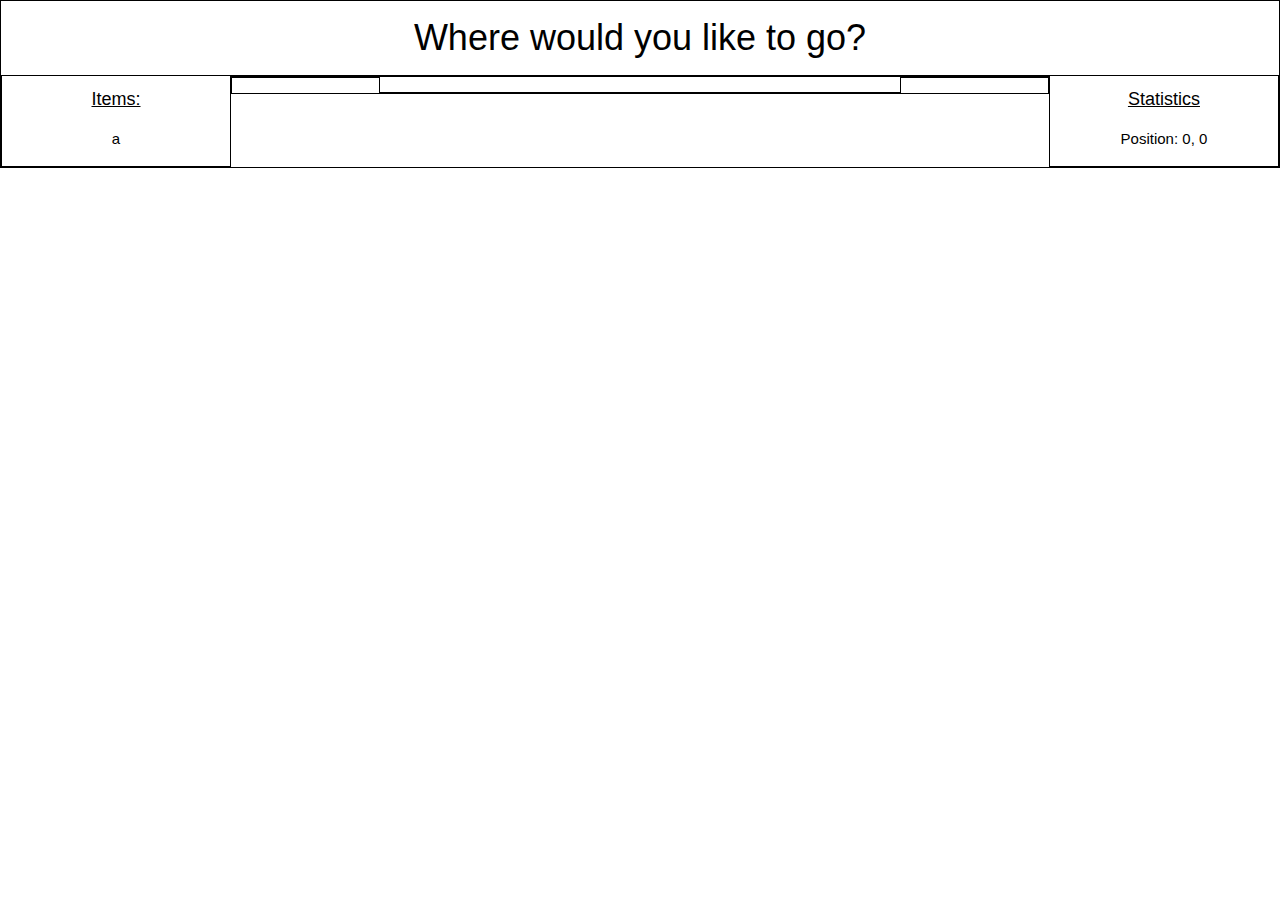
<file: index.html>
<!DOCTYPE HTML>
<html>
    <head>
		<script src="./node_modules/socket.io-client/dist/socket.io.js"></script>
		<link rel="stylesheet" href="https://www.w3schools.com/w3css/4/w3.css" />
		<link rel='stylesheet' href='./index.css' />
		<link rel='stylesheet' href='./align.css' />
    </head>

    <body>
		<div class="container" style="solid">
			<h1 class="stayCenter">Where would you like to go?</h1>
			
			<div class="row">
				<!-- Everything in the left collumm -->
				<div class="container collumS">
					<h5 class="stayCenter"><u>Items:</u></h5>
					<p class="stayCenter" id="items">a</p>
				</div>
				
				<!-- Everything in the middle collumm -->
				<div class="container collumM">
					<div class="row">
						<div class="container collumS">
							<p align="center" class="button stayCenter" id="leftButton" style="float:right;display:none" onclick="loadButtons(currentList, 'left')"><</p>
						</div>
						<div class="container collumM">
							<p id="menu"></p>
						</div>
						
						<div class="container collumS">
							<p align="center" class="button stayCenter" id="rightButton" style="float:left;display:none" onclick="loadButtons(currentList, 'right')">></p>
						</div>
					</div>
					<div class="row">
						
					</div>
				</div>
				
				<!-- Everything in the right collumm -->
				<div class="container collumS">
					<h5 class="stayCenter"><u>Statistics</u></h5>
					<p class="stayCenter" id="position">Position: 0, 0</p>
					<p id="playerHealth"></p>
				</div>
			</div>
		</div>
    </body>
	
	<head>
		<script src='./client.js'></script>
	</head>
</html>
</file>
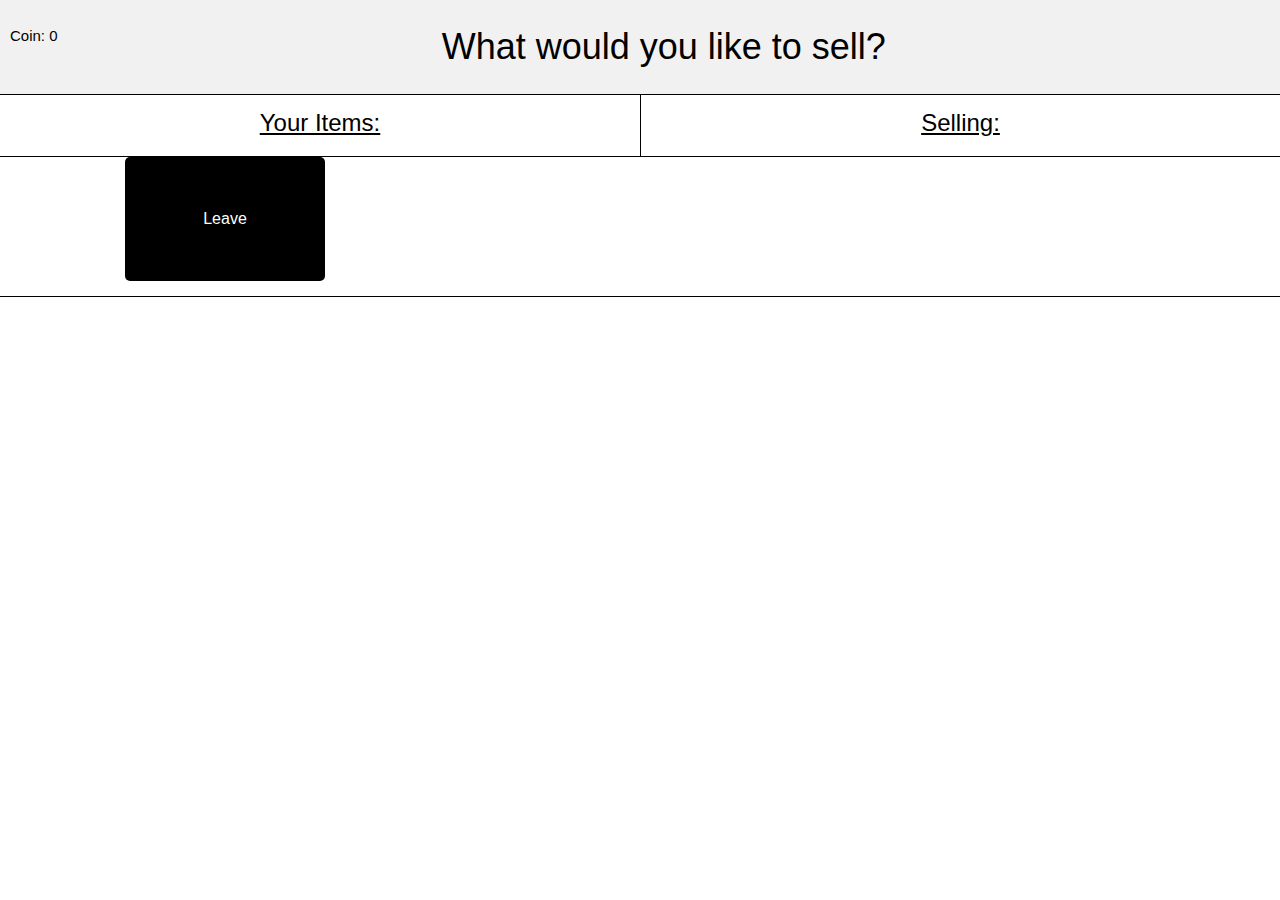
<file: transactions/index.html>
<!DOCTYPE HTML>

<html>
    <head>
		<script src="./node_modules/socket.io-client/dist/socket.io.js"></script>
		<link rel="stylesheet" href="https://www.w3schools.com/w3css/4/w3.css" />
		<link rel='stylesheet' href='./index.css' />
		<link rel='stylesheet' href='./align.css' />
    </head>

    <body>
		<div class="container" style="border-style:hidden hidden solid">
			<div class="header" style="border-style:hidden hidden solid">
				<p id="coin" style="float:left">Coin: 0</p>
				<h1 class="stayCenter">What would you like to sell?</h1>
			</div>
			
			<div class="row">
				<div class="container" style="width:50%;border-style:hidden">
					<h3 class="stayCenter"><u>Your Items:</u></h3>
					<p class="stayCenter" id="playerItems"></p>
				</div>
				
				<div class="container" style="width:50%;border-style:hidden hidden hidden solid">
					<h3 class="stayCenter"><u>Selling:</u></h3>
					<p class="stayCenter" id="selling"></p>
				</div>
			</div>
			
			<div class="container" style="border-style:solid hidden hidden">
				<a class='button attack' href="./town.html">Leave</a>
				<p id="playerMoney"></p>
			</div>
		</div>
    </body>

	<head>
		<script src='./client.js'></script>
	</head>
</html>
</file>
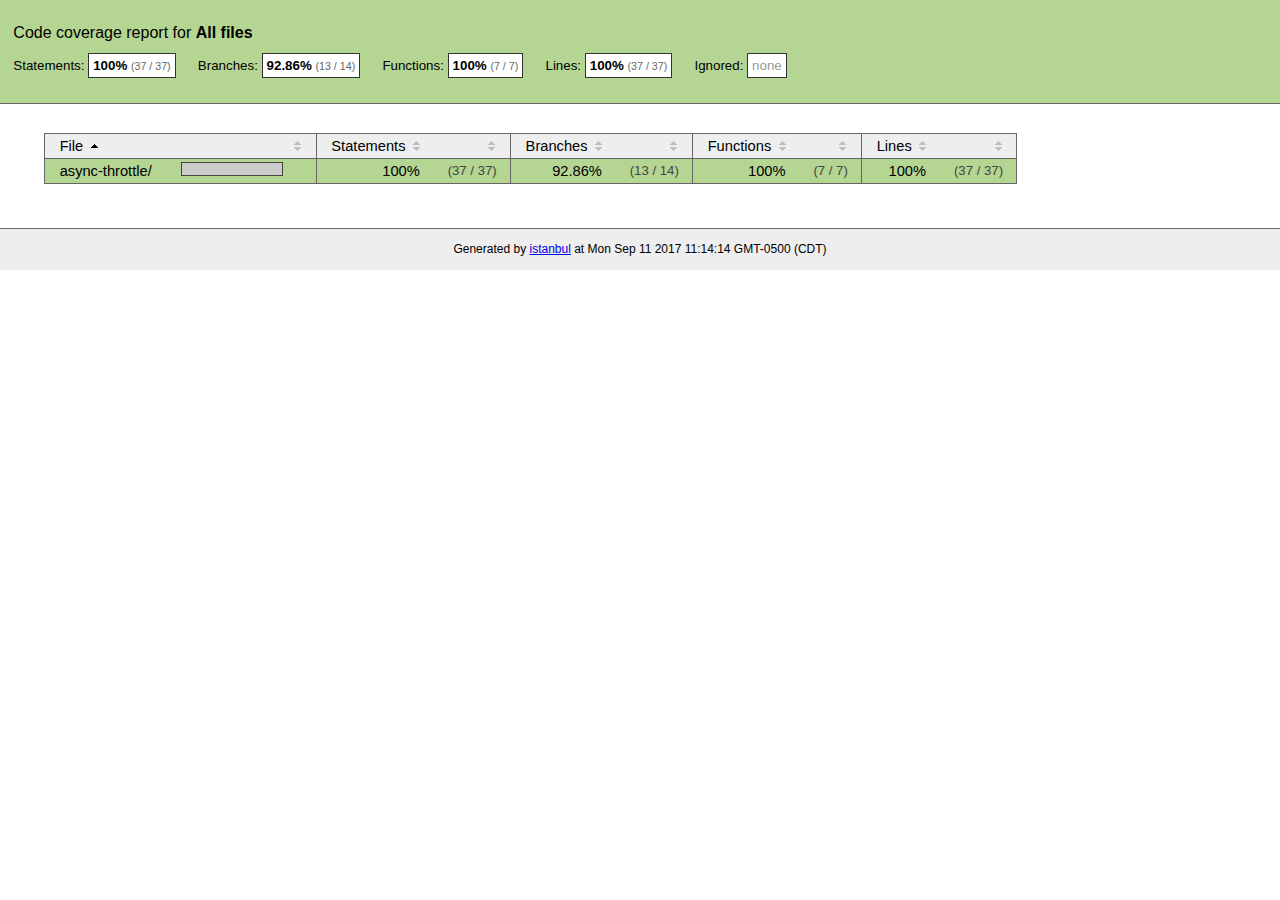
<file: node_modules/async-limiter/coverage/lcov-report/index.html>
<!doctype html>
<html lang="en">
<head>
    <title>Code coverage report for All files</title>
    <meta charset="utf-8">
    <link rel="stylesheet" href="prettify.css">
    <link rel="stylesheet" href="base.css">
    <style type='text/css'>
        div.coverage-summary .sorter {
            background-image: url(sort-arrow-sprite.png);
        }
    </style>
</head>
<body>
<div class="header high">
    <h1>Code coverage report for <span class="entity">All files</span></h1>
    <h2>
        Statements: <span class="metric">100% <small>(37 / 37)</small></span> &nbsp;&nbsp;&nbsp;&nbsp;
        Branches: <span class="metric">92.86% <small>(13 / 14)</small></span> &nbsp;&nbsp;&nbsp;&nbsp;
        Functions: <span class="metric">100% <small>(7 / 7)</small></span> &nbsp;&nbsp;&nbsp;&nbsp;
        Lines: <span class="metric">100% <small>(37 / 37)</small></span> &nbsp;&nbsp;&nbsp;&nbsp;
        Ignored: <span class="metric"><span class="ignore-none">none</span></span> &nbsp;&nbsp;&nbsp;&nbsp;
    </h2>
    <div class="path"></div>
</div>
<div class="body">
<div class="coverage-summary">
<table>
<thead>
<tr>
   <th data-col="file" data-fmt="html" data-html="true" class="file">File</th>
   <th data-col="pic" data-type="number" data-fmt="html" data-html="true" class="pic"></th>
   <th data-col="statements" data-type="number" data-fmt="pct" class="pct">Statements</th>
   <th data-col="statements_raw" data-type="number" data-fmt="html" class="abs"></th>
   <th data-col="branches" data-type="number" data-fmt="pct" class="pct">Branches</th>
   <th data-col="branches_raw" data-type="number" data-fmt="html" class="abs"></th>
   <th data-col="functions" data-type="number" data-fmt="pct" class="pct">Functions</th>
   <th data-col="functions_raw" data-type="number" data-fmt="html" class="abs"></th>
   <th data-col="lines" data-type="number" data-fmt="pct" class="pct">Lines</th>
   <th data-col="lines_raw" data-type="number" data-fmt="html" class="abs"></th>
</tr>
</thead>
<tbody><tr>
	<td class="file high" data-value="async-throttle/"><a href="async-throttle/index.html">async-throttle/</a></td>
	<td data-value="100" class="pic high"><span class="cover-fill cover-full" style="width: 100px;"></span><span class="cover-empty" style="width:0px;"></span></td>
	<td data-value="100" class="pct high">100%</td>
	<td data-value="37" class="abs high">(37&nbsp;/&nbsp;37)</td>
	<td data-value="92.86" class="pct high">92.86%</td>
	<td data-value="14" class="abs high">(13&nbsp;/&nbsp;14)</td>
	<td data-value="100" class="pct high">100%</td>
	<td data-value="7" class="abs high">(7&nbsp;/&nbsp;7)</td>
	<td data-value="100" class="pct high">100%</td>
	<td data-value="37" class="abs high">(37&nbsp;/&nbsp;37)</td>
	</tr>

</tbody>
</table>
</div>
</div>
<div class="footer">
    <div class="meta">Generated by <a href="http://istanbul-js.org/" target="_blank">istanbul</a> at Mon Sep 11 2017 11:14:14 GMT-0500 (CDT)</div>
</div>
<script src="prettify.js"></script>
<script>
window.onload = function () {
        if (typeof prettyPrint === 'function') {
            prettyPrint();
        }
};
</script>
<script src="sorter.js"></script>
</body>
</html>
</file>
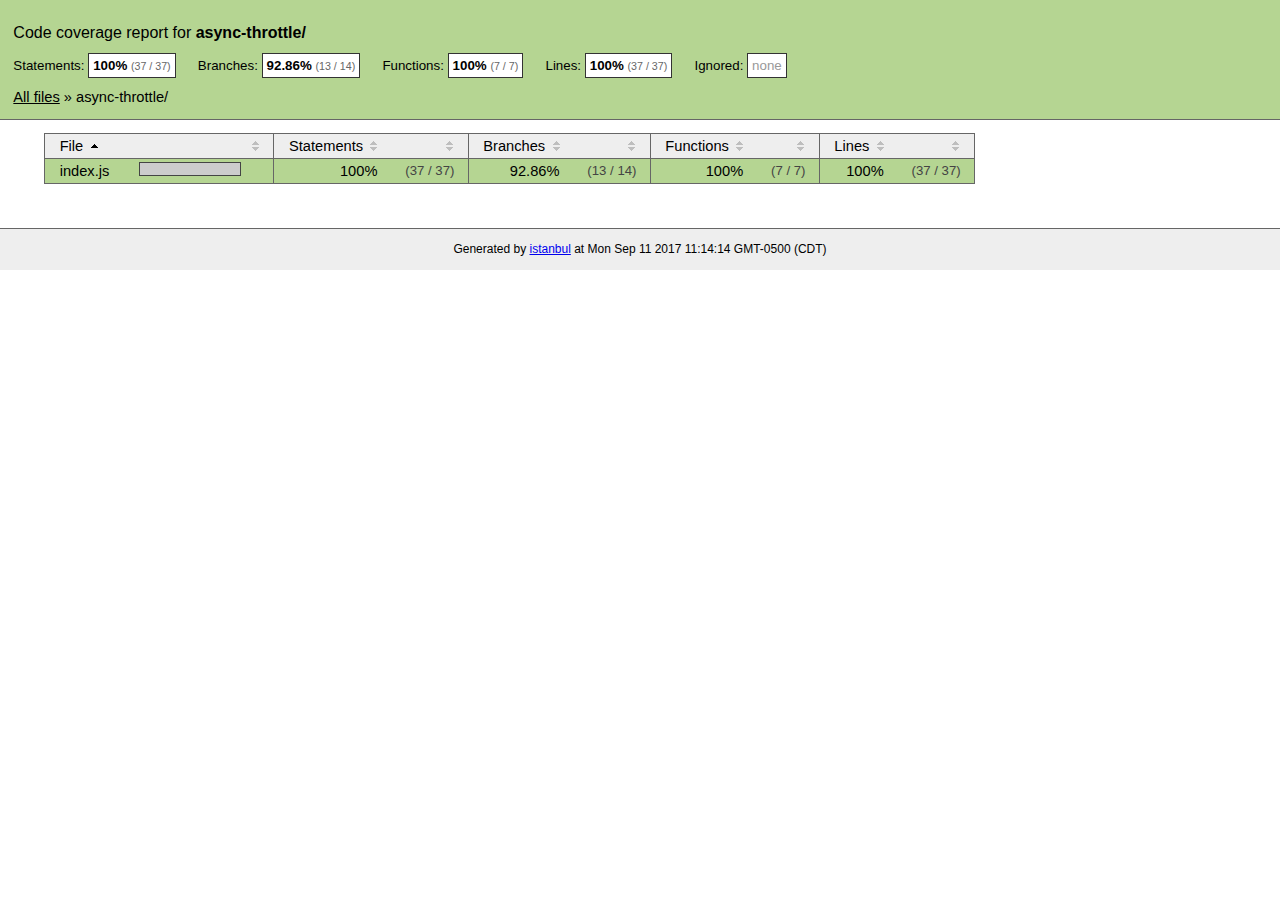
<file: node_modules/async-limiter/coverage/lcov-report/async-throttle/index.html>
<!doctype html>
<html lang="en">
<head>
    <title>Code coverage report for async-throttle/</title>
    <meta charset="utf-8">
    <link rel="stylesheet" href="../prettify.css">
    <link rel="stylesheet" href="../base.css">
    <style type='text/css'>
        div.coverage-summary .sorter {
            background-image: url(../sort-arrow-sprite.png);
        }
    </style>
</head>
<body>
<div class="header high">
    <h1>Code coverage report for <span class="entity">async-throttle/</span></h1>
    <h2>
        Statements: <span class="metric">100% <small>(37 / 37)</small></span> &nbsp;&nbsp;&nbsp;&nbsp;
        Branches: <span class="metric">92.86% <small>(13 / 14)</small></span> &nbsp;&nbsp;&nbsp;&nbsp;
        Functions: <span class="metric">100% <small>(7 / 7)</small></span> &nbsp;&nbsp;&nbsp;&nbsp;
        Lines: <span class="metric">100% <small>(37 / 37)</small></span> &nbsp;&nbsp;&nbsp;&nbsp;
        Ignored: <span class="metric"><span class="ignore-none">none</span></span> &nbsp;&nbsp;&nbsp;&nbsp;
    </h2>
    <div class="path"><a href="../index.html">All files</a> &#187; async-throttle/</div>
</div>
<div class="body">
<div class="coverage-summary">
<table>
<thead>
<tr>
   <th data-col="file" data-fmt="html" data-html="true" class="file">File</th>
   <th data-col="pic" data-type="number" data-fmt="html" data-html="true" class="pic"></th>
   <th data-col="statements" data-type="number" data-fmt="pct" class="pct">Statements</th>
   <th data-col="statements_raw" data-type="number" data-fmt="html" class="abs"></th>
   <th data-col="branches" data-type="number" data-fmt="pct" class="pct">Branches</th>
   <th data-col="branches_raw" data-type="number" data-fmt="html" class="abs"></th>
   <th data-col="functions" data-type="number" data-fmt="pct" class="pct">Functions</th>
   <th data-col="functions_raw" data-type="number" data-fmt="html" class="abs"></th>
   <th data-col="lines" data-type="number" data-fmt="pct" class="pct">Lines</th>
   <th data-col="lines_raw" data-type="number" data-fmt="html" class="abs"></th>
</tr>
</thead>
<tbody><tr>
	<td class="file high" data-value="index.js"><a href="index.js.html">index.js</a></td>
	<td data-value="100" class="pic high"><span class="cover-fill cover-full" style="width: 100px;"></span><span class="cover-empty" style="width:0px;"></span></td>
	<td data-value="100" class="pct high">100%</td>
	<td data-value="37" class="abs high">(37&nbsp;/&nbsp;37)</td>
	<td data-value="92.86" class="pct high">92.86%</td>
	<td data-value="14" class="abs high">(13&nbsp;/&nbsp;14)</td>
	<td data-value="100" class="pct high">100%</td>
	<td data-value="7" class="abs high">(7&nbsp;/&nbsp;7)</td>
	<td data-value="100" class="pct high">100%</td>
	<td data-value="37" class="abs high">(37&nbsp;/&nbsp;37)</td>
	</tr>

</tbody>
</table>
</div>
</div>
<div class="footer">
    <div class="meta">Generated by <a href="http://istanbul-js.org/" target="_blank">istanbul</a> at Mon Sep 11 2017 11:14:14 GMT-0500 (CDT)</div>
</div>
<script src="../prettify.js"></script>
<script>
window.onload = function () {
        if (typeof prettyPrint === 'function') {
            prettyPrint();
        }
};
</script>
<script src="../sorter.js"></script>
</body>
</html>
</file>
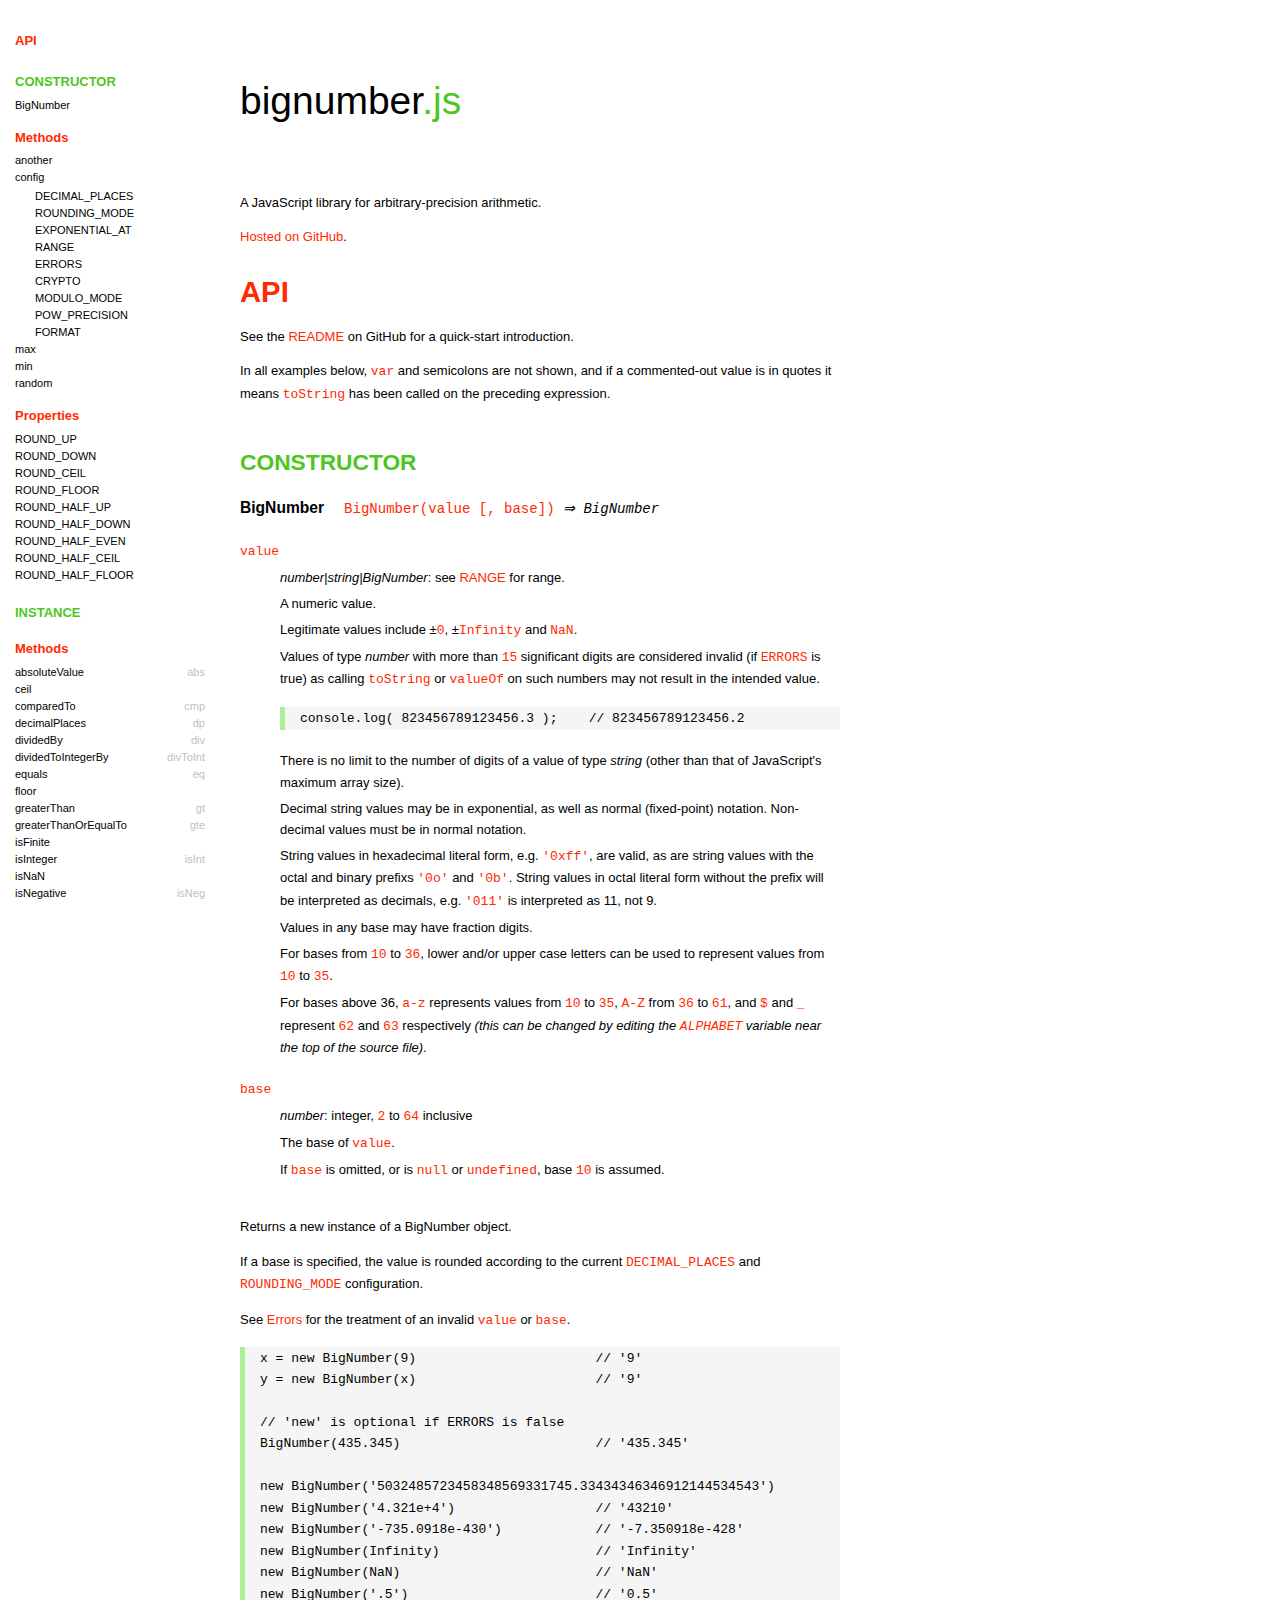
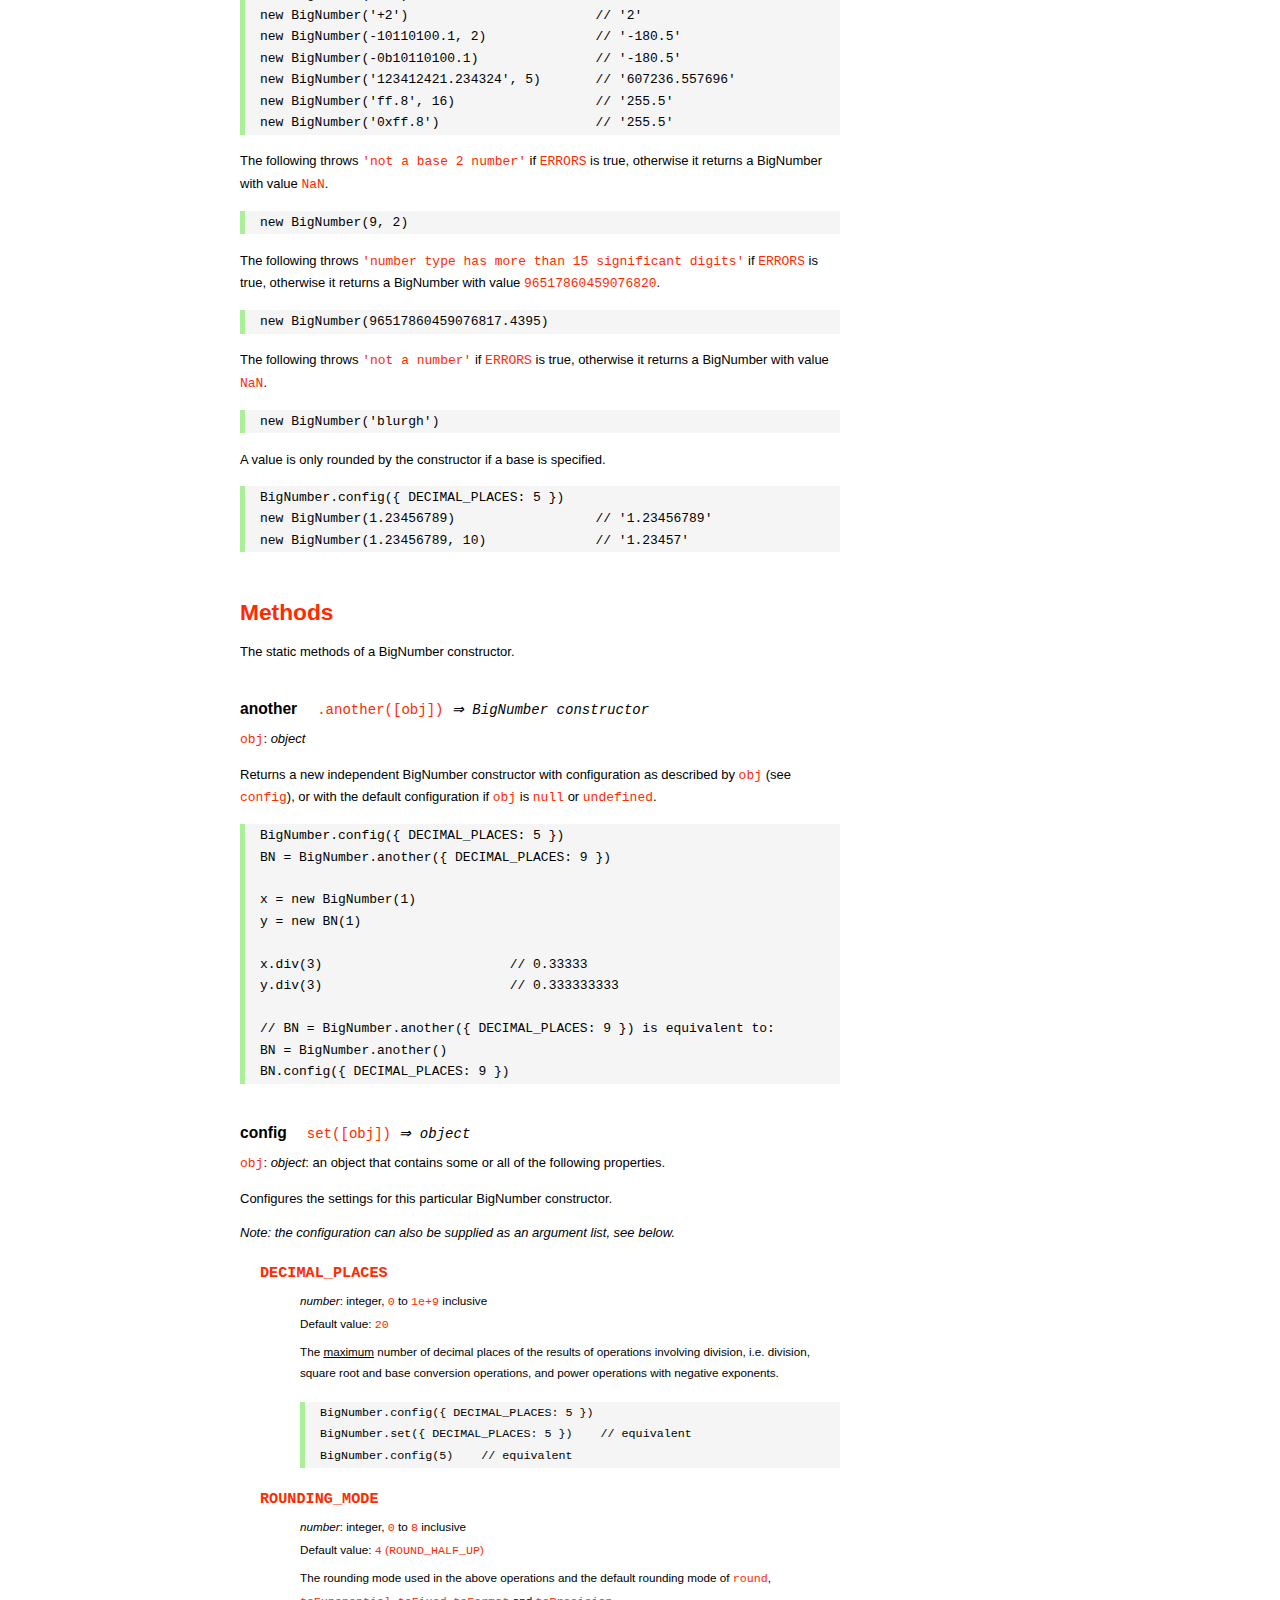
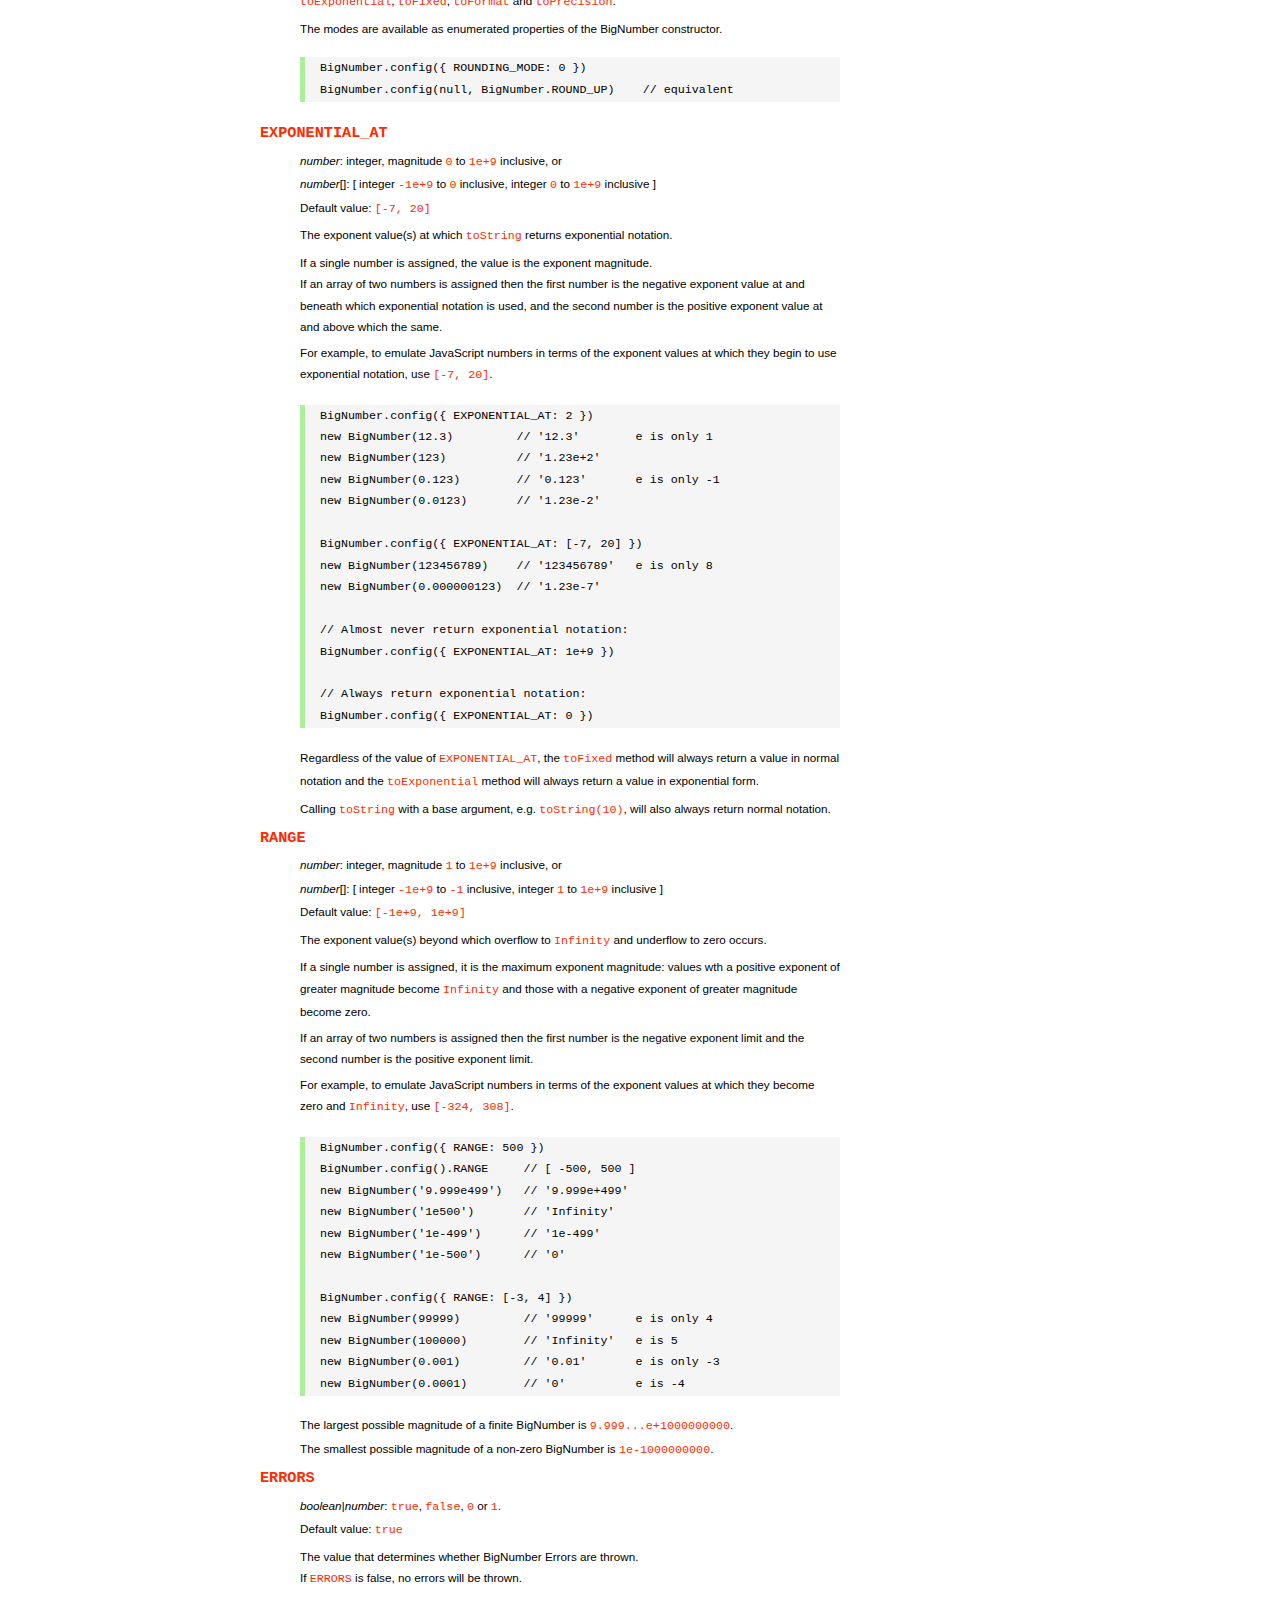
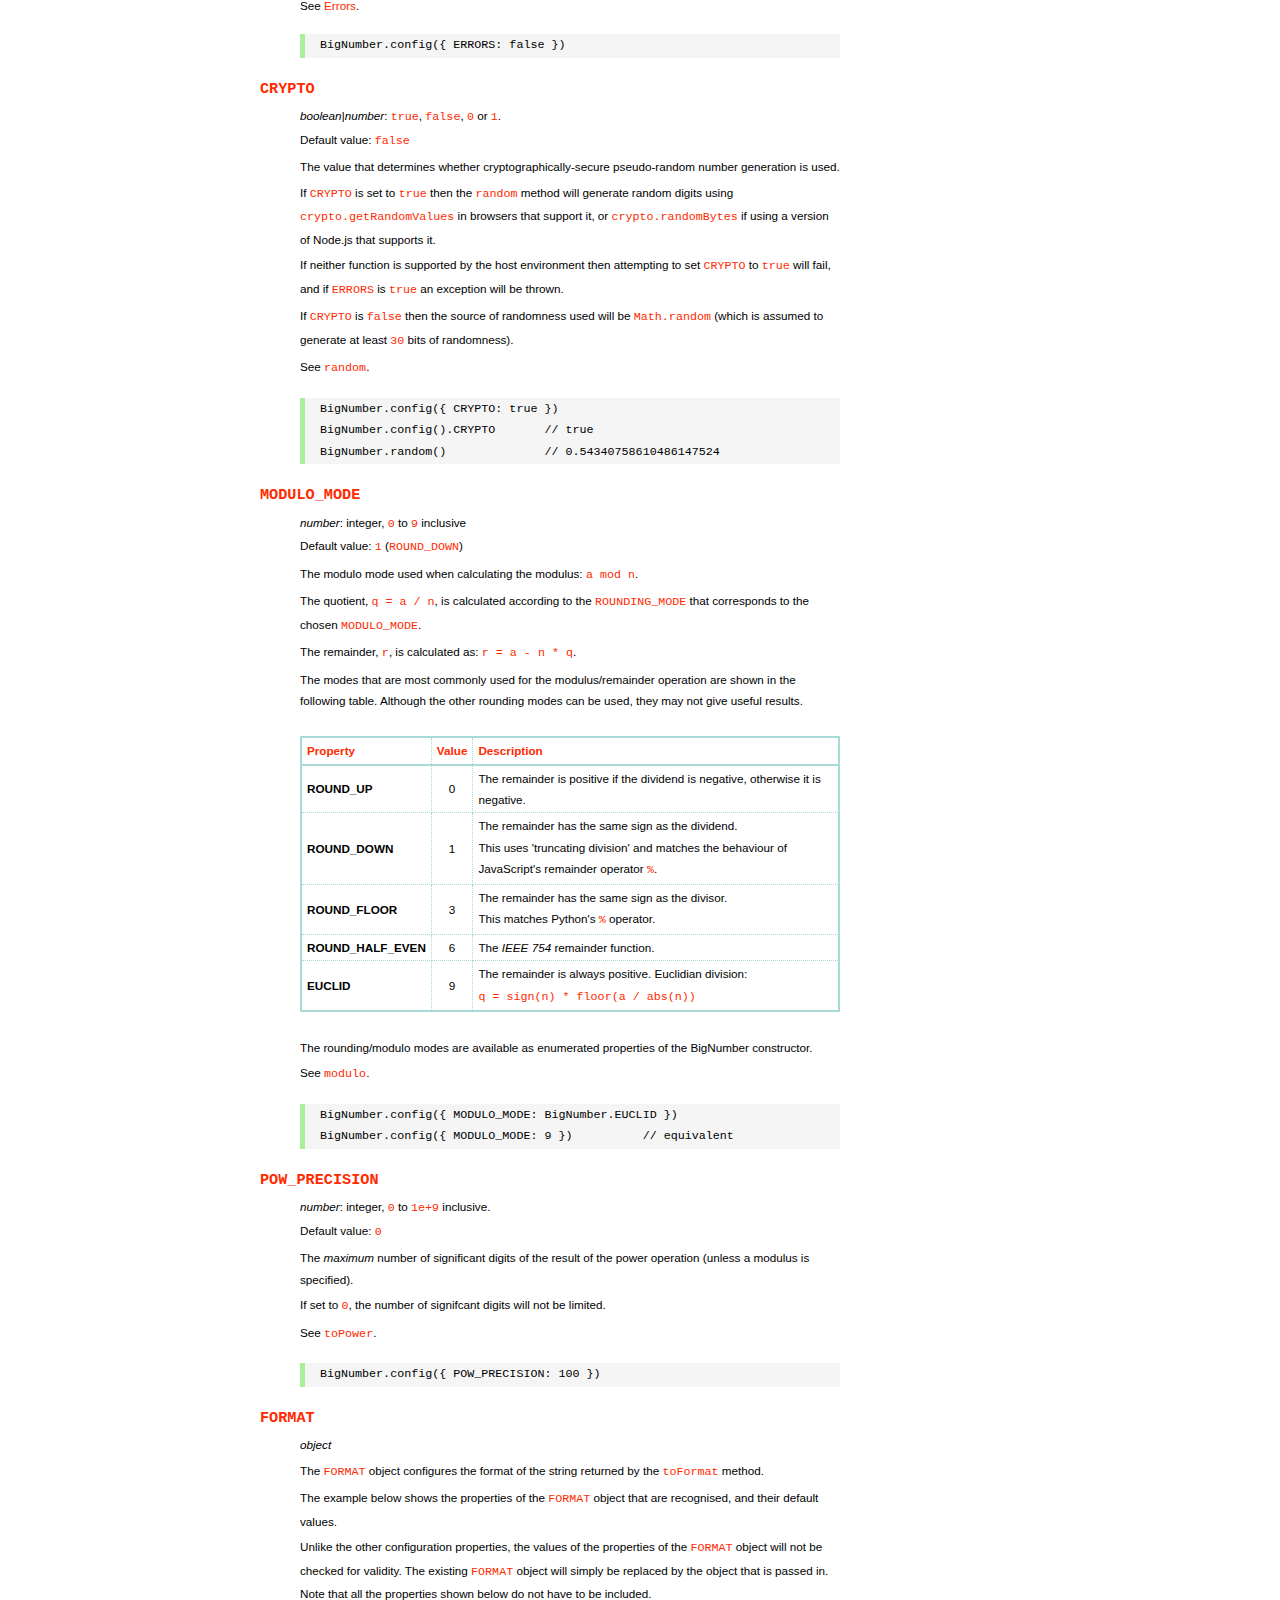
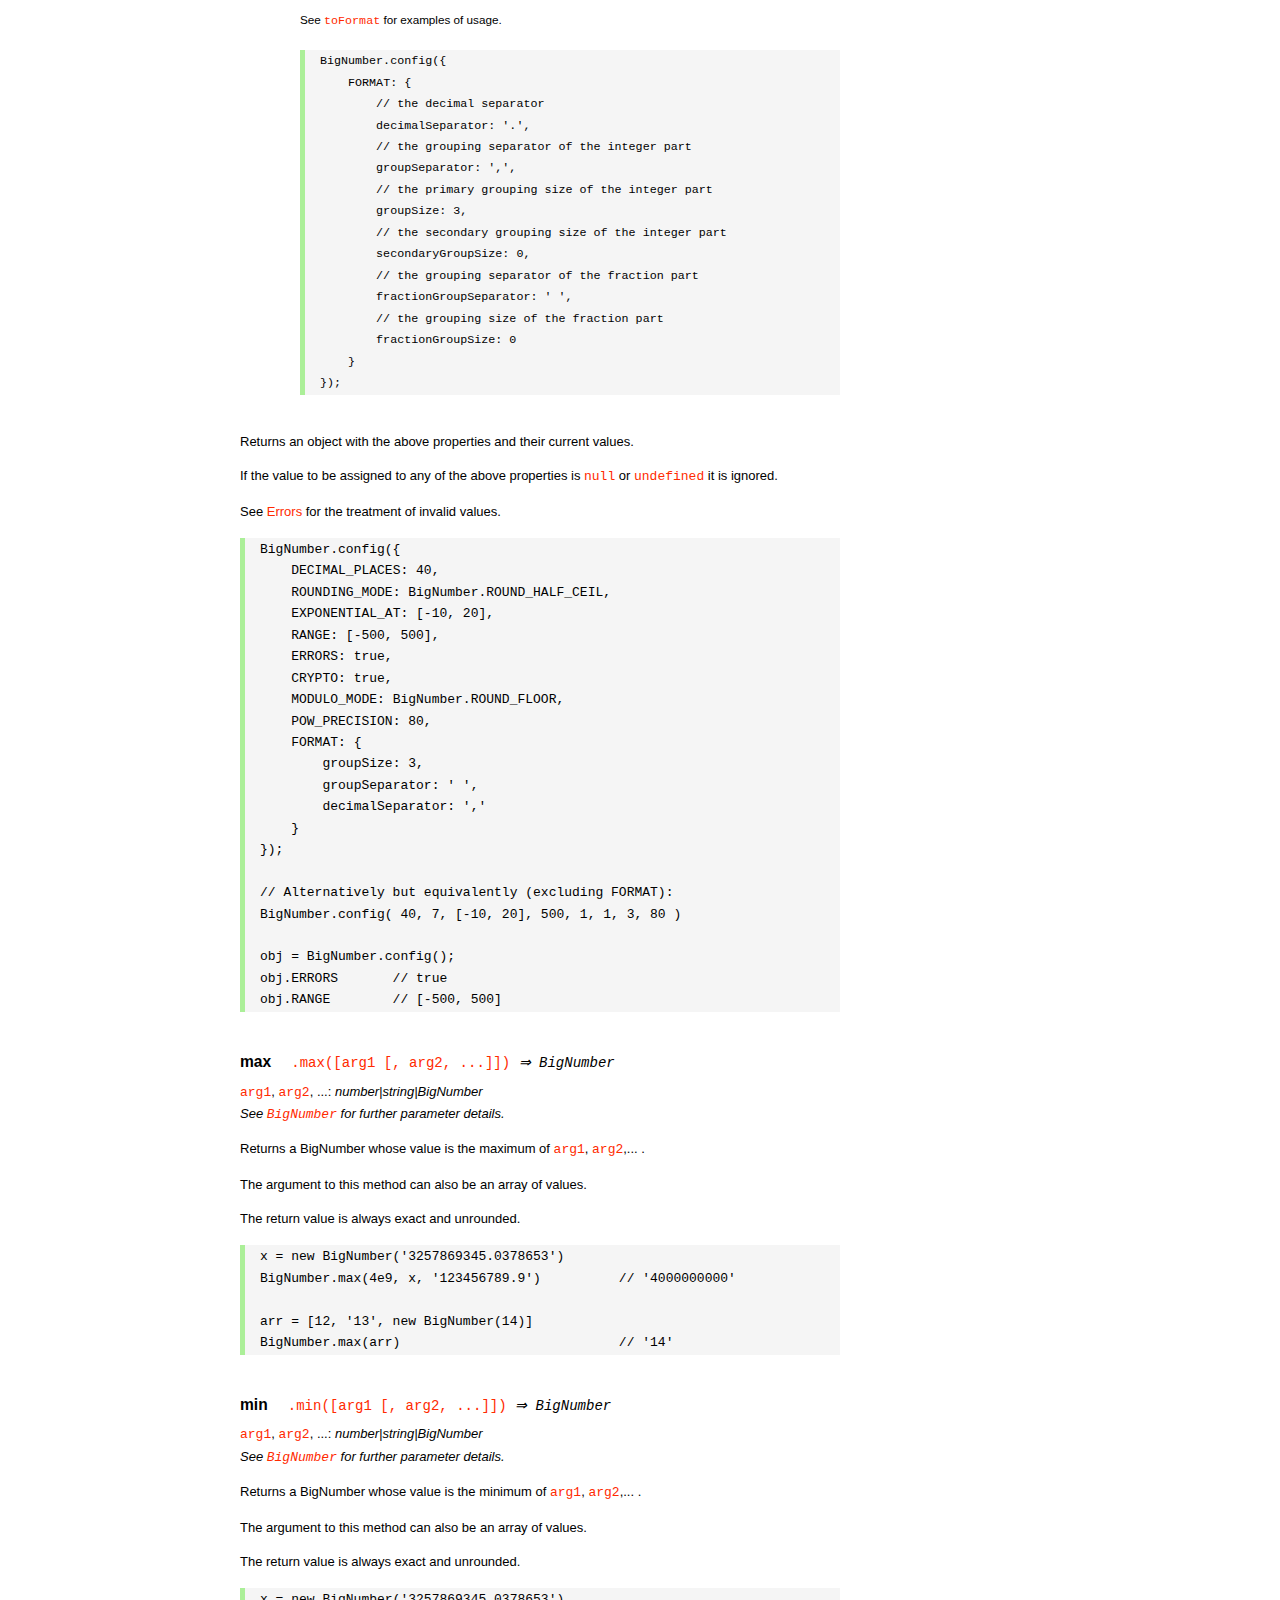
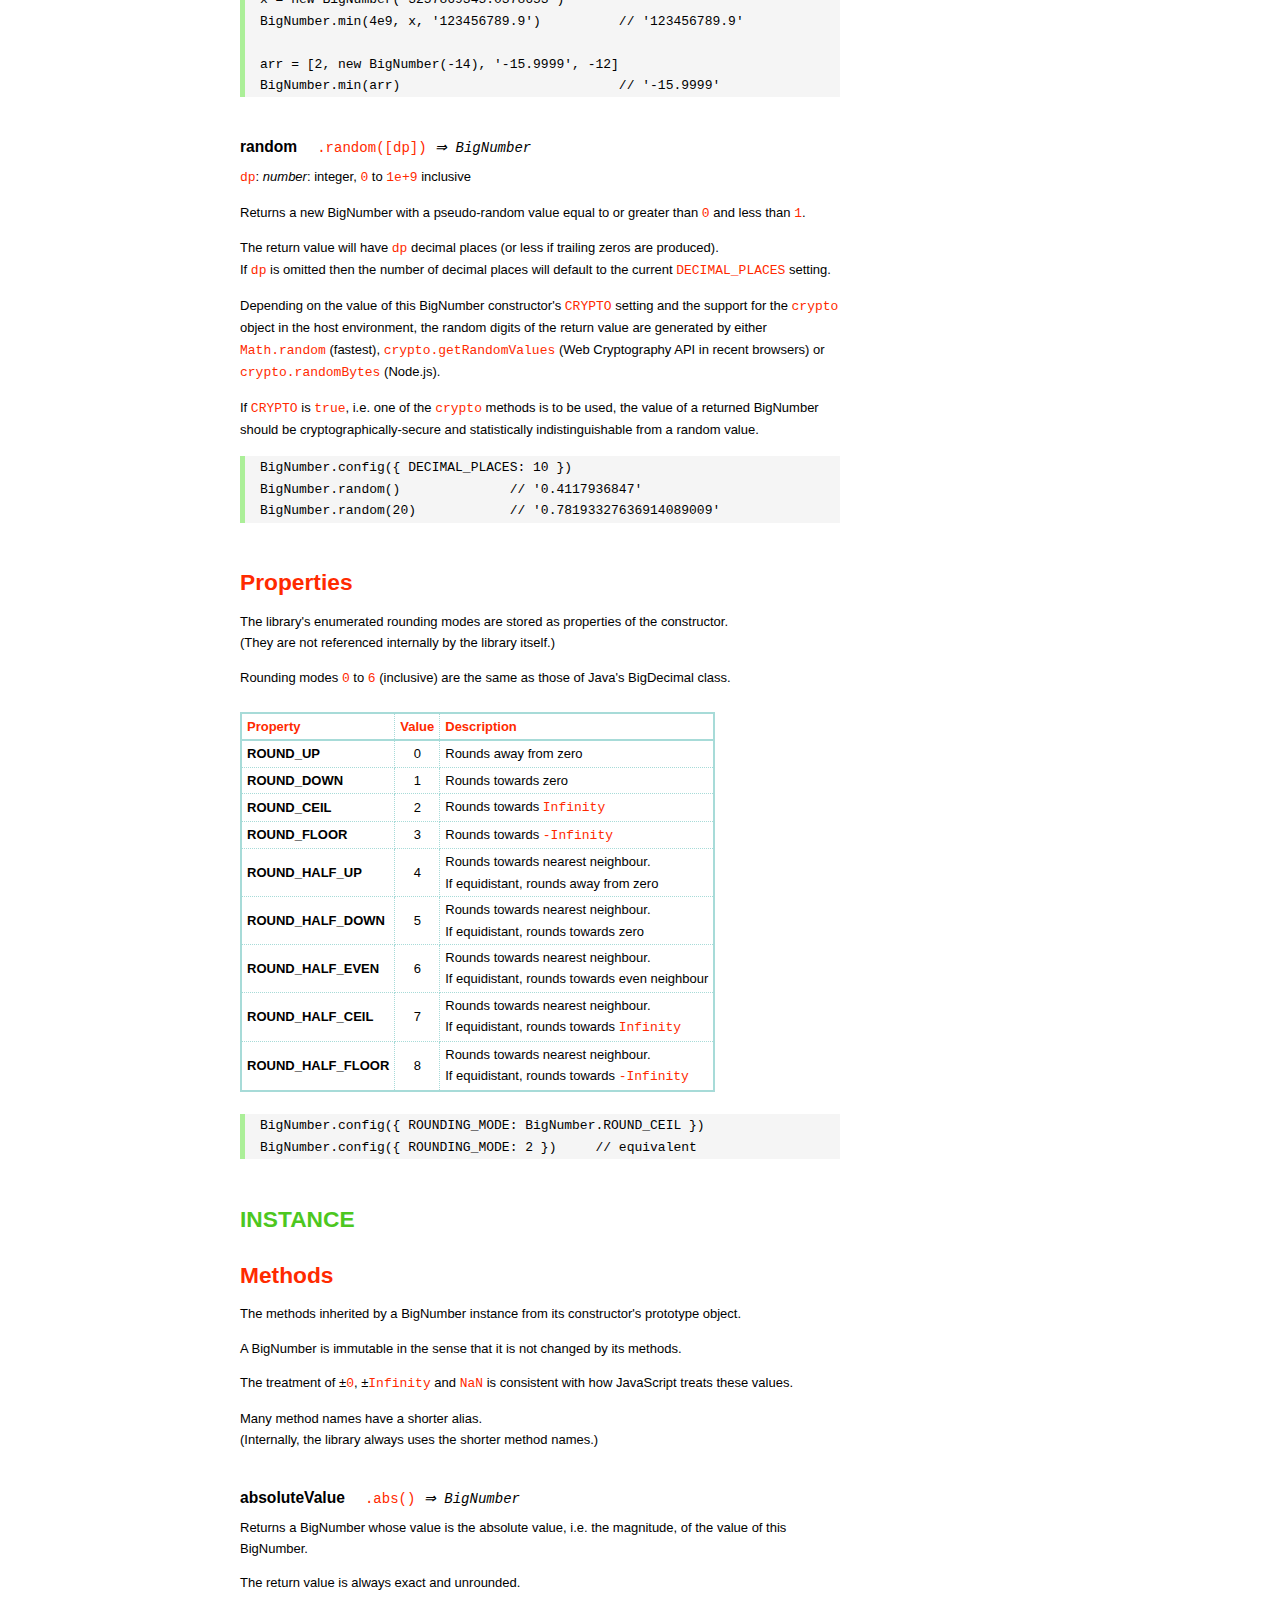
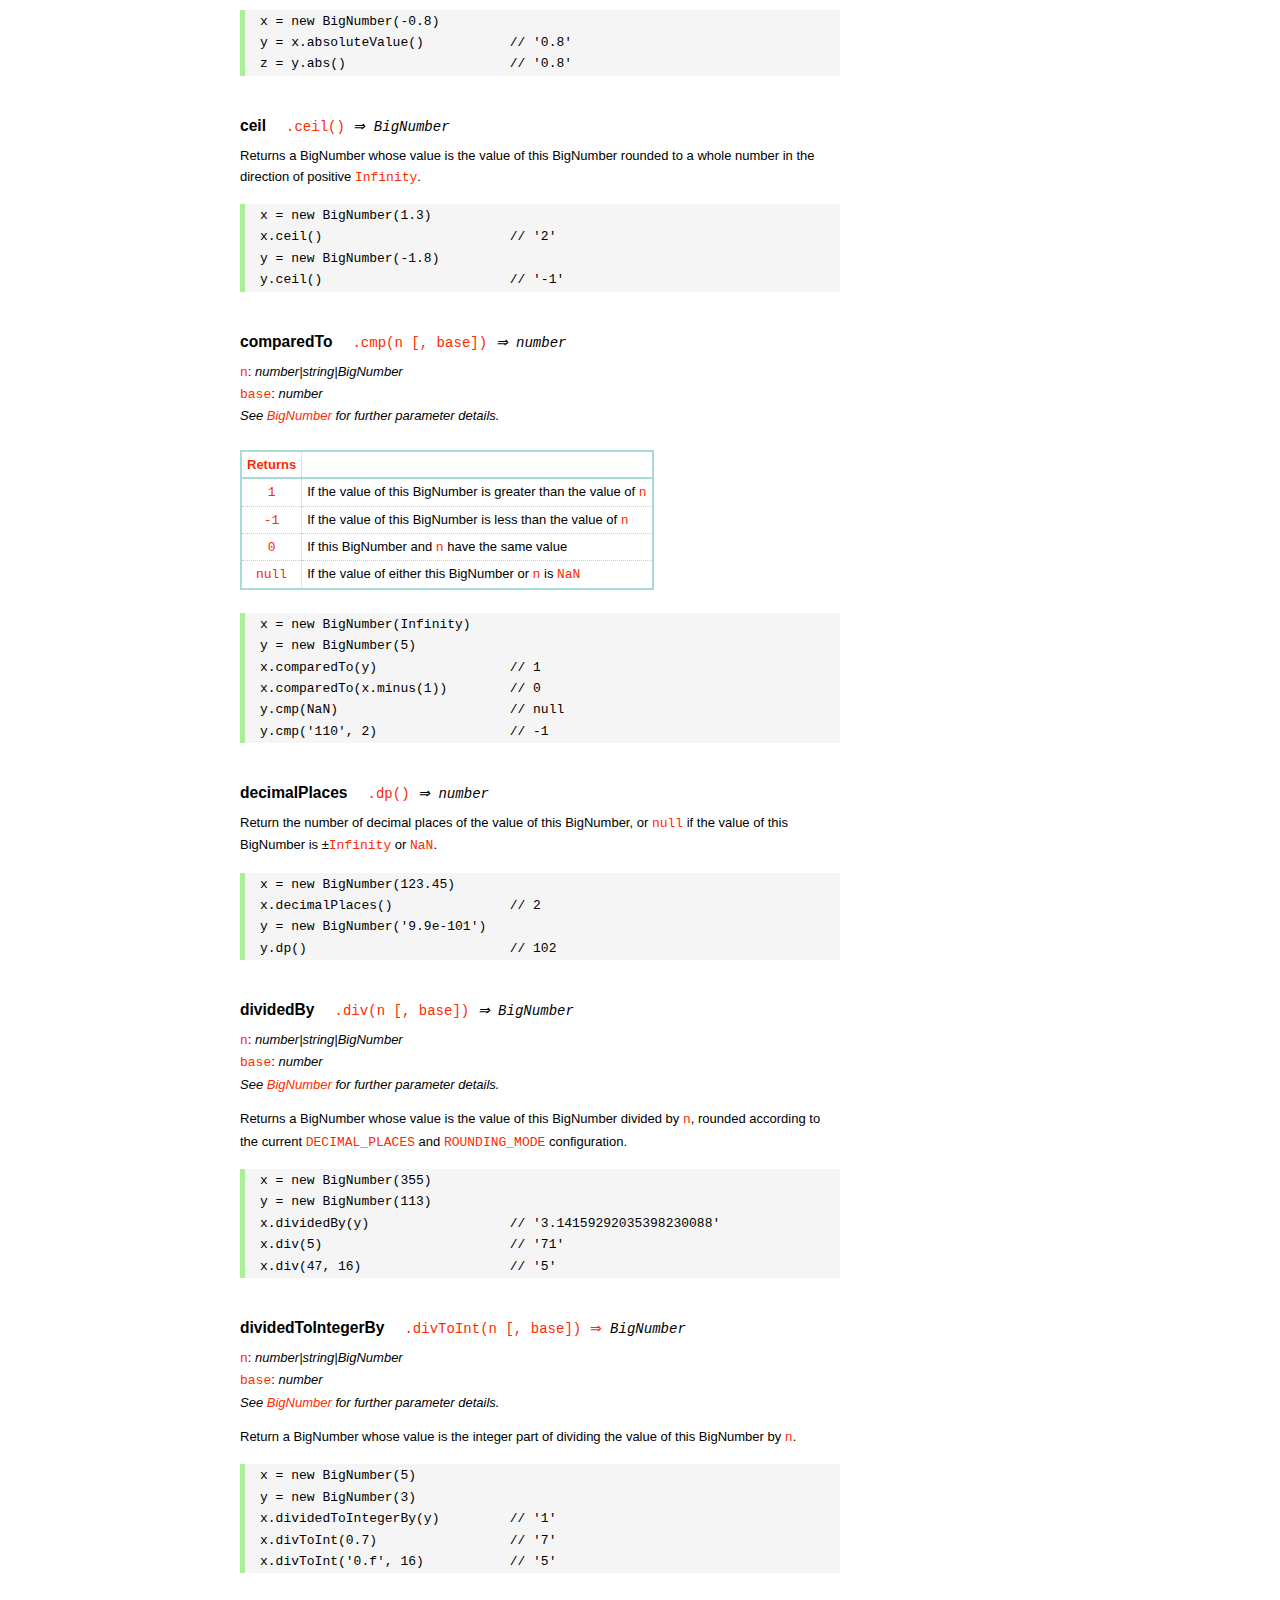
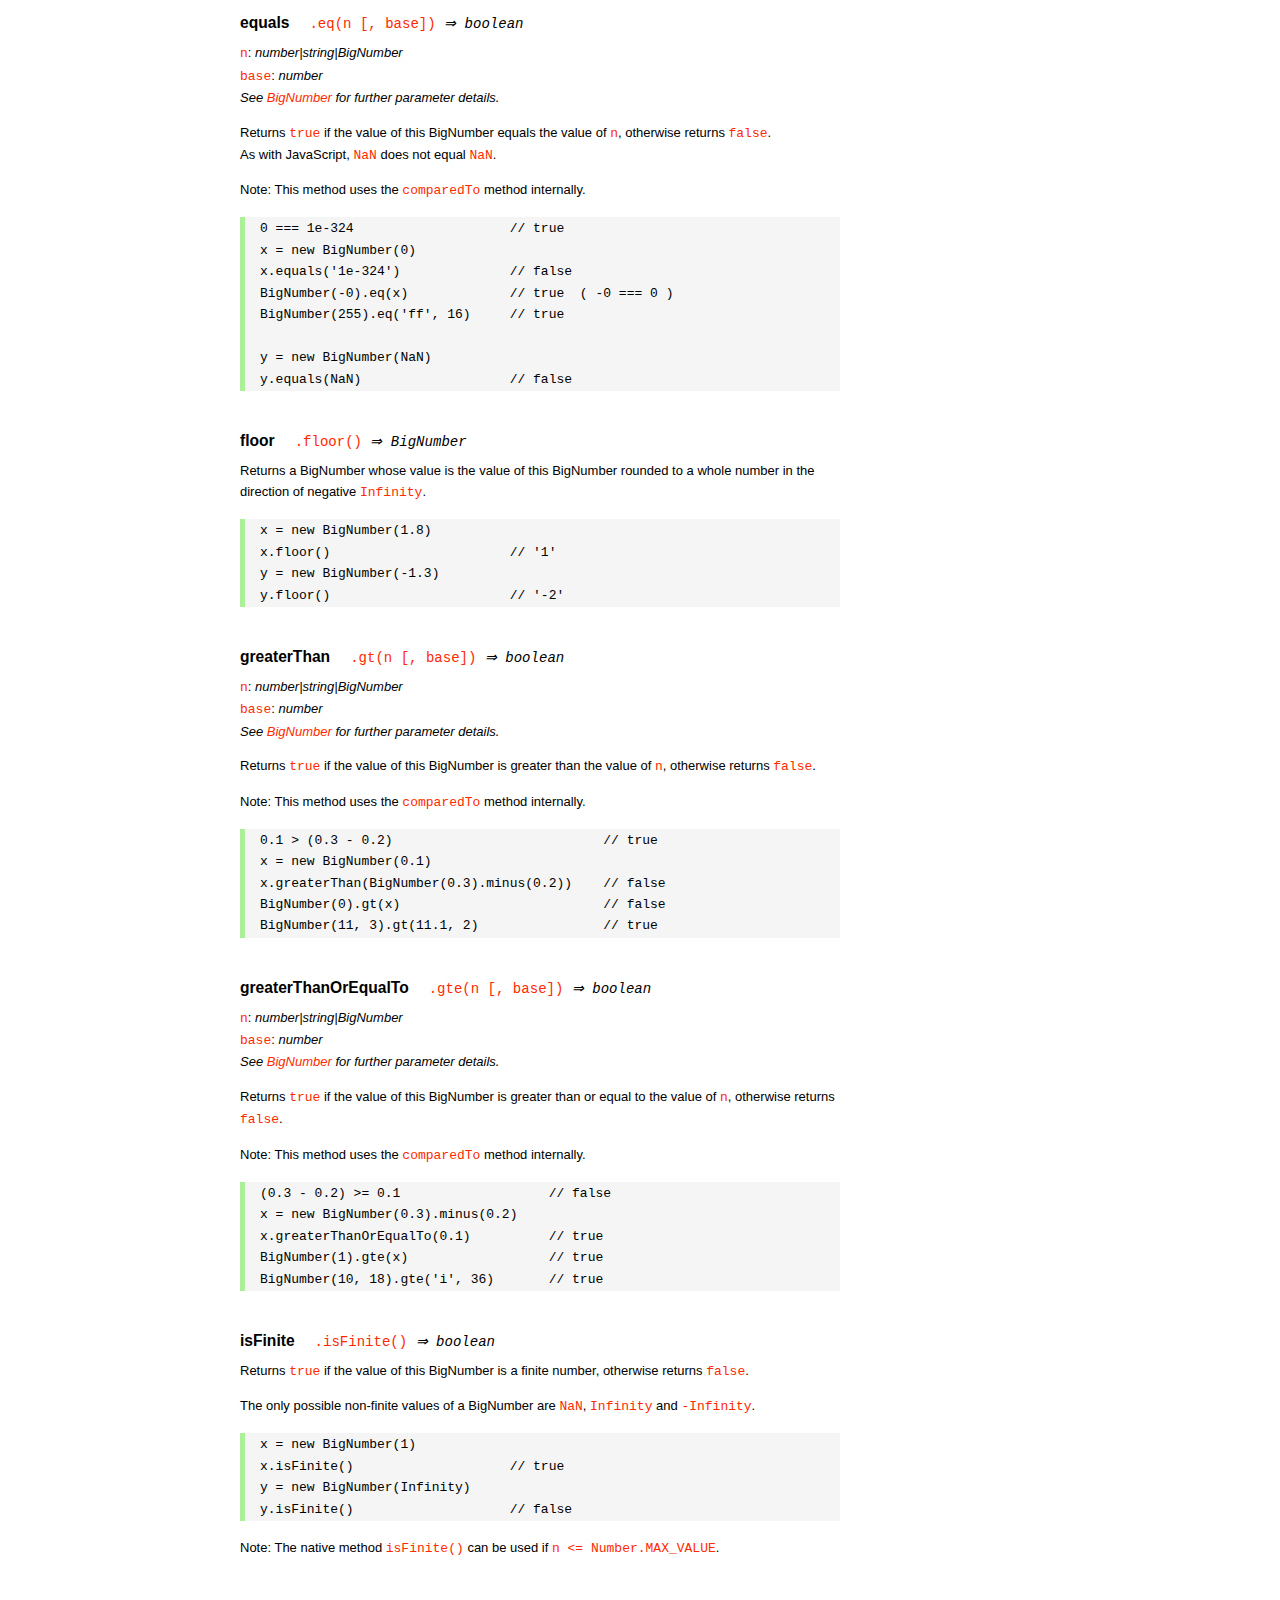
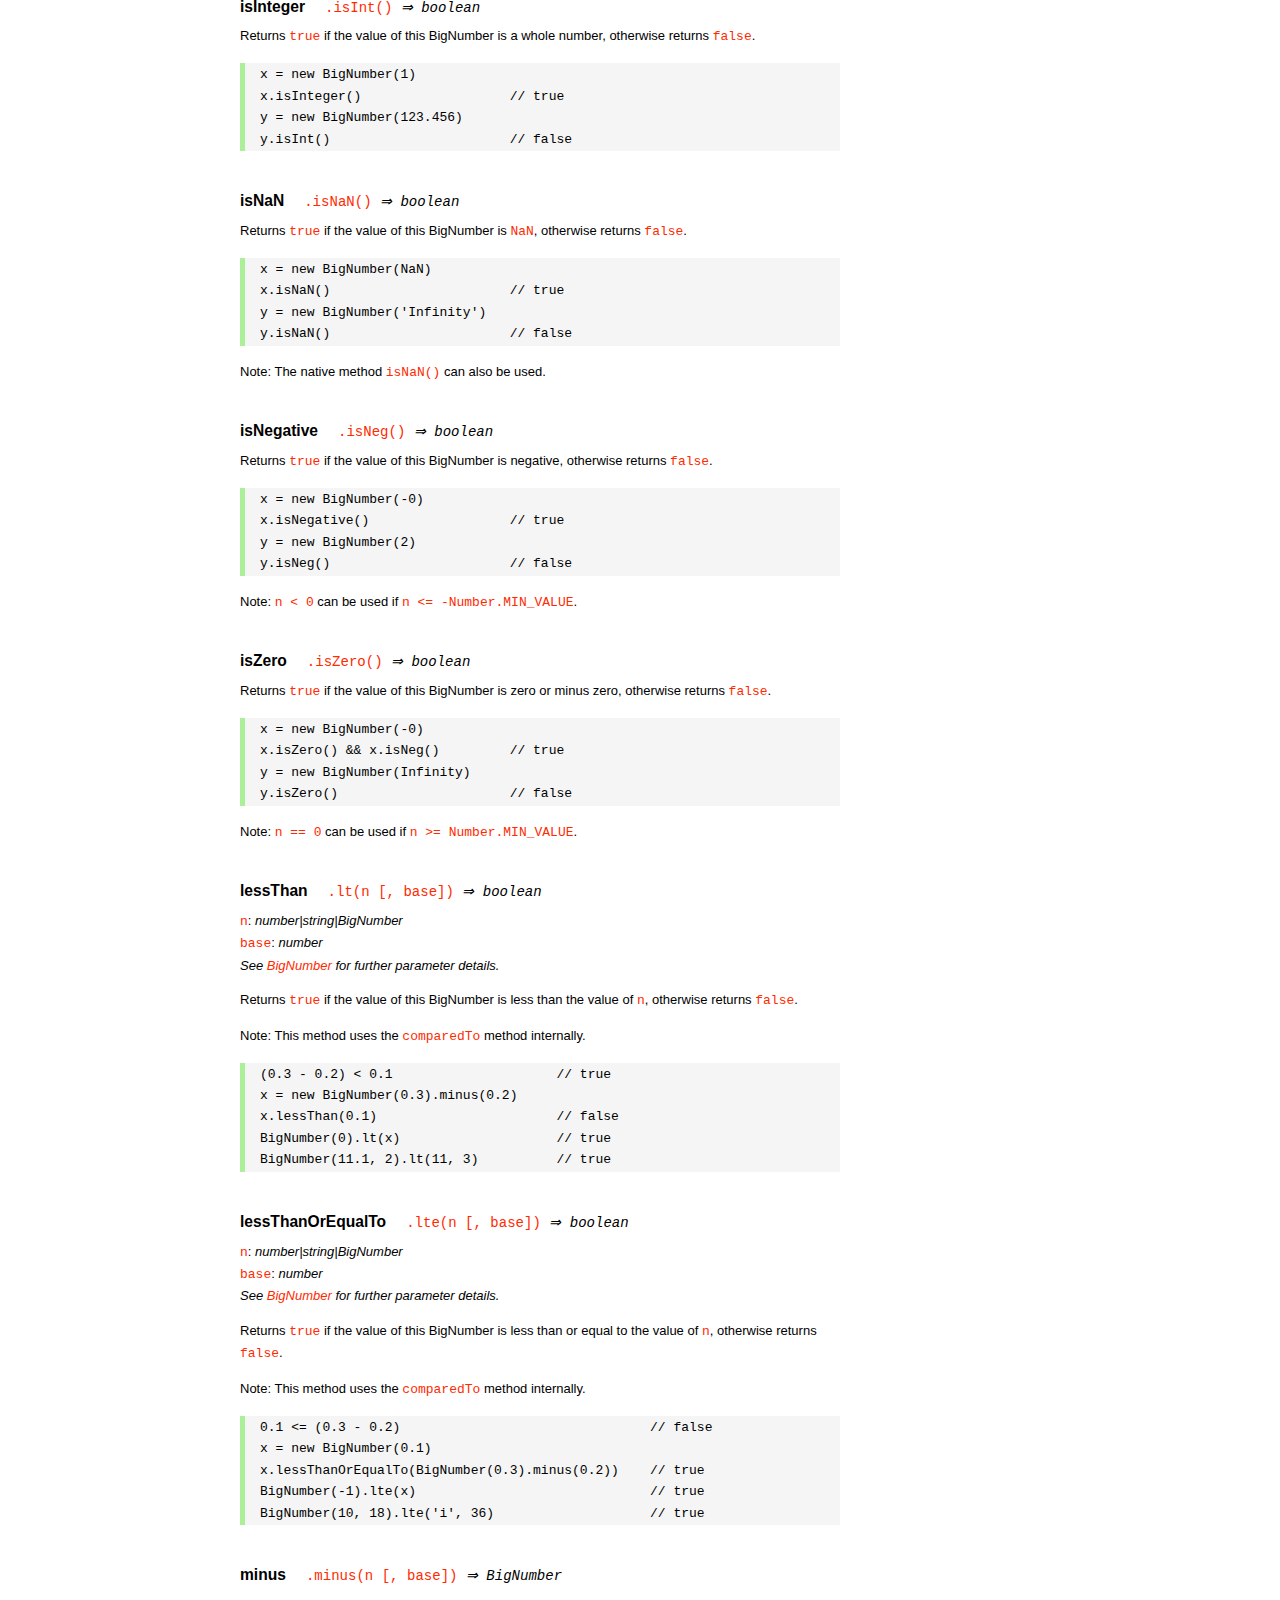
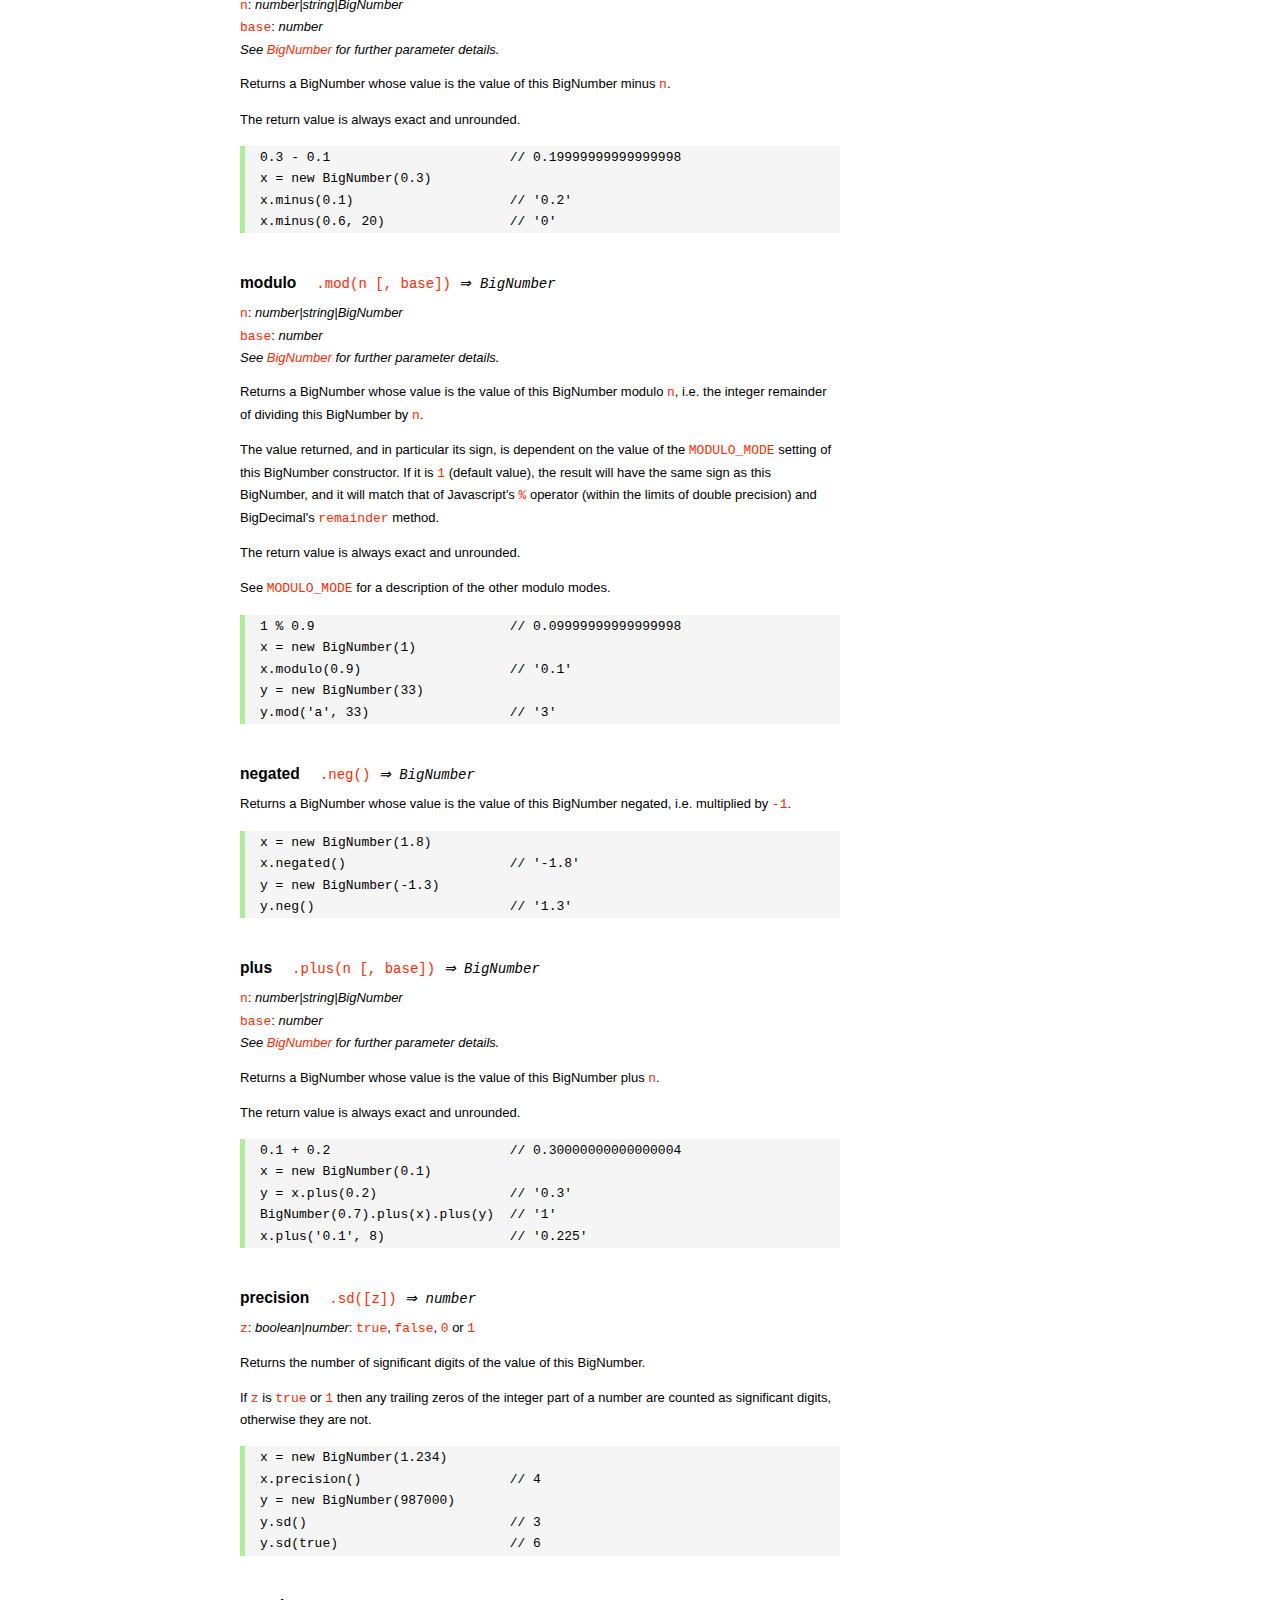
<file: node_modules/bignumber.js/doc/API.html>
<!DOCTYPE HTML>
<html>
<head>
<meta charset="utf-8">
<meta http-equiv="X-UA-Compatible" content="IE=edge">
<meta name="Author" content="M Mclaughlin">
<title>bignumber.js API</title>
<style>
html{font-size:100%}
body{background:#fff;font-family:"Helvetica Neue",Helvetica,Arial,sans-serif;font-size:13px;
  line-height:1.65em;min-height:100%;margin:0}
body,i{color:#000}
.nav{background:#fff;position:fixed;top:0;bottom:0;left:0;width:200px;overflow-y:auto;
  padding:15px 0 30px 15px}
div.container{width:600px;margin:50px 0 50px 240px}
p{margin:0 0 1em;width:600px}
pre,ul{margin:1em 0}
h1,h2,h3,h4,h5{margin:0;padding:1.5em 0 0}
h1,h2{padding:.75em 0}
h1{font:400 3em Verdana,sans-serif;color:#000;margin-bottom:1em}
h2{font-size:2.25em;color:#ff2a00}
h3{font-size:1.75em;color:#4dc71f}
h4{font-size:1.75em;color:#ff2a00;padding-bottom:.75em}
h5{font-size:1.2em;margin-bottom:.4em}
h6{font-size:1.1em;margin-bottom:0.8em;padding:0.5em 0}
dd{padding-top:.35em}
dt{padding-top:.5em}
b{font-weight:700}
dt b{font-size:1.3em}
a,a:visited{color:#ff2a00;text-decoration:none}
a:active,a:hover{outline:0;text-decoration:underline}
.nav a,.nav b,.nav a:visited{display:block;color:#ff2a00;font-weight:700; margin-top:15px}
.nav b{color:#4dc71f;margin-top:20px;cursor:default;width:auto}
ul{list-style-type:none;padding:0 0 0 20px}
.nav ul{line-height:14px;padding-left:0;margin:5px 0 0}
.nav ul a,.nav ul a:visited,span{display:inline;color:#000;font-family:Verdana,Geneva,sans-serif;
  font-size:11px;font-weight:400;margin:0}
.inset,ul.inset{margin-left:20px}
.inset{font-size:.9em}
.nav li{width:auto;margin:0 0 3px}
.alias{font-style:italic;margin-left:20px}
table{border-collapse:collapse;border-spacing:0;border:2px solid #a7dbd8;margin:1.75em 0;padding:0}
td,th{text-align:left;margin:0;padding:2px 5px;border:1px dotted #a7dbd8}
th{border-top:2px solid #a7dbd8;border-bottom:2px solid #a7dbd8;color:#ff2a00}
code,pre{font-family:Consolas, monaco, monospace;font-weight:400}
pre{background:#f5f5f5;white-space:pre-wrap;word-wrap:break-word;border-left:5px solid #abef98;
  padding:1px 0 1px 15px;margin:1.2em 0}
code,.nav-title{color:#ff2a00}
.end{margin-bottom:25px}
.centre{text-align:center}
.error-table{font-size:13px;width:100%}
#faq{margin:3em 0 0}
li span{float:right;margin-right:10px;color:#c0c0c0}
#js{font:inherit;color:#4dc71f}
</style>
</head>
<body>

  <div class="nav">

    <a class='nav-title' href="#">API</a>

    <b> CONSTRUCTOR </b>
    <ul>
      <li><a href="#bignumber">BigNumber</a></li>
    </ul>

    <a href="#methods">Methods</a>
    <ul>
      <li><a href="#another">another</a></li>
      <li><a href="#config" >config</a></li>
      <li>
        <ul class="inset">
          <li><a href="#decimal-places">DECIMAL_PLACES</a></li>
          <li><a href="#rounding-mode" >ROUNDING_MODE</a></li>
          <li><a href="#exponential-at">EXPONENTIAL_AT</a></li>
          <li><a href="#range"         >RANGE</a></li>
          <li><a href="#errors"        >ERRORS</a></li>
          <li><a href="#crypto"        >CRYPTO</a></li>
          <li><a href="#modulo-mode"   >MODULO_MODE</a></li>
          <li><a href="#pow-precision" >POW_PRECISION</a></li>
          <li><a href="#format"        >FORMAT</a></li>
        </ul>
      </li>
      <li><a href="#max"   >max</a></li>
      <li><a href="#min"   >min</a></li>
      <li><a href="#random">random</a></li>
    </ul>

    <a href="#constructor-properties">Properties</a>
    <ul>
      <li><a href="#round-up"        >ROUND_UP</a></li>
      <li><a href="#round-down"      >ROUND_DOWN</a></li>
      <li><a href="#round-ceil"      >ROUND_CEIL</a></li>
      <li><a href="#round-floor"     >ROUND_FLOOR</a></li>
      <li><a href="#round-half-up"   >ROUND_HALF_UP</a></li>
      <li><a href="#round-half-down" >ROUND_HALF_DOWN</a></li>
      <li><a href="#round-half-even" >ROUND_HALF_EVEN</a></li>
      <li><a href="#round-half-ceil" >ROUND_HALF_CEIL</a></li>
      <li><a href="#round-half-floor">ROUND_HALF_FLOOR</a></li>
    </ul>

    <b> INSTANCE </b>

    <a href="#prototype-methods">Methods</a>
    <ul>
      <li><a href="#abs"    >absoluteValue       </a><span>abs</span>     </li>
      <li><a href="#ceil"   >ceil                </a>                     </li>
      <li><a href="#cmp"    >comparedTo          </a><span>cmp</span>     </li>
      <li><a href="#dp"     >decimalPlaces       </a><span>dp</span>      </li>
      <li><a href="#div"    >dividedBy           </a><span>div</span>     </li>
      <li><a href="#divInt" >dividedToIntegerBy  </a><span>divToInt</span></li>
      <li><a href="#eq"     >equals              </a><span>eq</span>      </li>
      <li><a href="#floor"  >floor               </a>                     </li>
      <li><a href="#gt"     >greaterThan         </a><span>gt</span>      </li>
      <li><a href="#gte"    >greaterThanOrEqualTo</a><span>gte</span>     </li>
      <li><a href="#isF"    >isFinite            </a>                     </li>
      <li><a href="#isInt"  >isInteger           </a><span>isInt</span>   </li>
      <li><a href="#isNaN"  >isNaN               </a>                     </li>
      <li><a href="#isNeg"  >isNegative          </a><span>isNeg</span>   </li>
      <li><a href="#isZ"    >isZero              </a>                     </li>
      <li><a href="#lt"     >lessThan            </a><span>lt</span>      </li>
      <li><a href="#lte"    >lessThanOrEqualTo   </a><span>lte</span>     </li>
      <li><a href="#minus"  >minus               </a><span>sub</span>     </li>
      <li><a href="#mod"    >modulo              </a><span>mod</span>     </li>
      <li><a href="#neg"    >negated             </a><span>neg</span>     </li>
      <li><a href="#plus"   >plus                </a><span>add</span>     </li>
      <li><a href="#sd"     >precision           </a><span>sd</span>      </li>
      <li><a href="#round"  >round               </a>                     </li>
      <li><a href="#shift"  >shift               </a>                     </li>
      <li><a href="#sqrt"   >squareRoot          </a><span>sqrt</span>    </li>
      <li><a href="#times"  >times               </a><span>mul</span>     </li>
      <li><a href="#toD"    >toDigits            </a>                     </li>
      <li><a href="#toE"    >toExponential       </a>                     </li>
      <li><a href="#toFix"  >toFixed             </a>                     </li>
      <li><a href="#toFor"  >toFormat            </a>                     </li>
      <li><a href="#toFr"   >toFraction          </a>                     </li>
      <li><a href="#toJSON" >toJSON              </a>                     </li>
      <li><a href="#toN"    >toNumber            </a>                     </li>
      <li><a href="#pow"    >toPower             </a><span>pow</span>     </li>
      <li><a href="#toP"    >toPrecision         </a>                     </li>
      <li><a href="#toS"    >toString            </a>                     </li>
      <li><a href="#trunc"  >truncated           </a><span>trunc</span>   </li>
      <li><a href="#valueOf">valueOf             </a>                     </li>
    </ul>

    <a href="#instance-properties">Properties</a>
    <ul>
      <li><a href="#coefficient">c: coefficient</a></li>
      <li><a href="#exponent"   >e: exponent</a></li>
      <li><a href="#sign"       >s: sign</a></li>
      <li><a href="#isbig"      >isBigNumber</a></li>
    </ul>

    <a href="#zero-nan-infinity">Zero, NaN &amp; Infinity</a>
    <a href="#Errors">Errors</a>
    <a class='end' href="#faq">FAQ</a>

  </div>

  <div class="container">

    <h1>bignumber<span id='js'>.js</span></h1>

    <p>A JavaScript library for arbitrary-precision arithmetic.</p>
    <p><a href="https://github.com/MikeMcl/bignumber.js">Hosted on GitHub</a>. </p>

    <h2>API</h2>

    <p>
      See the <a href='https://github.com/MikeMcl/bignumber.js'>README</a> on GitHub for a
      quick-start introduction.
    </p>
    <p>
      In all examples below, <code>var</code> and semicolons are not shown, and if a commented-out
      value is in quotes it means <code>toString</code> has been called on the preceding expression.
    </p>


    <h3>CONSTRUCTOR</h3>

    <h5 id="bignumber">
      BigNumber<code class='inset'>BigNumber(value [, base]) <i>&rArr; BigNumber</i></code>
    </h5>
    <dl>
      <dt><code>value</code></dt>
      <dd>
        <i>number|string|BigNumber</i>: see <a href='#range'>RANGE</a> for
        range.
      </dd>
      <dd>
        A numeric value.
      </dd>
      <dd>
        Legitimate values include &plusmn;<code>0</code>, &plusmn;<code>Infinity</code> and
        <code>NaN</code>.
      </dd>
      <dd>
        Values of type <em>number</em> with more than <code>15</code> significant digits are
        considered invalid (if <a href='#errors'><code>ERRORS</code></a> is true) as calling
        <code><a href='#toS'>toString</a></code> or <code><a href='#valueOf'>valueOf</a></code> on
        such numbers may not result in the intended value.
        <pre>console.log( 823456789123456.3 );    // 823456789123456.2</pre>
      </dd>
      <dd>
        There is no limit to the number of digits of a value of type <em>string</em> (other than
        that of JavaScript's maximum array size).
      </dd>
      <dd>
        Decimal string values may be in exponential, as well as normal (fixed-point) notation.
        Non-decimal values must be in normal notation.
      </dd>
      <dd>
        String values in hexadecimal literal form, e.g. <code>'0xff'</code>, are valid, as are
        string values with the octal and binary prefixs <code>'0o'</code> and <code>'0b'</code>.
        String values in octal literal form without the prefix will be interpreted as
        decimals, e.g. <code>'011'</code> is interpreted as 11, not 9.
      </dd>
      <dd>Values in any base may have fraction digits.</dd>
      <dd>
        For bases from <code>10</code> to <code>36</code>, lower and/or upper case letters can be
        used to represent values from <code>10</code> to <code>35</code>.
      </dd>
      <dd>
        For bases above 36, <code>a-z</code> represents values from <code>10</code> to
        <code>35</code>, <code>A-Z</code> from <code>36</code> to <code>61</code>, and
        <code>$</code> and <code>_</code> represent <code>62</code> and <code>63</code> respectively
        <i>(this can be changed by editing the <code>ALPHABET</code> variable near the top of the
        source file)</i>.
      </dd>
    </dl>
    <dl>
      <dt><code>base</code></dt>
      <dd>
        <i>number</i>: integer, <code>2</code> to <code>64</code> inclusive
      </dd>
      <dd>The base of <code>value</code>.</dd>
      <dd>
        If <code>base</code> is omitted, or is <code>null</code> or <code>undefined</code>, base
        <code>10</code> is assumed.
      </dd>
    </dl>
    <br />
    <p>Returns a new instance of a BigNumber object.</p>
    <p>
      If a base is specified, the value is rounded according to
      the current <a href='#decimal-places'><code>DECIMAL_PLACES</code></a> and
      <a href='#rounding-mode'><code>ROUNDING_MODE</code></a> configuration.
    </p>
    <p>
      See <a href='#Errors'>Errors</a> for the treatment of an invalid <code>value</code> or
      <code>base</code>.
    </p>
    <pre>
x = new BigNumber(9)                       // '9'
y = new BigNumber(x)                       // '9'

// 'new' is optional if ERRORS is false
BigNumber(435.345)                         // '435.345'

new BigNumber('5032485723458348569331745.33434346346912144534543')
new BigNumber('4.321e+4')                  // '43210'
new BigNumber('-735.0918e-430')            // '-7.350918e-428'
new BigNumber(Infinity)                    // 'Infinity'
new BigNumber(NaN)                         // 'NaN'
new BigNumber('.5')                        // '0.5'
new BigNumber('+2')                        // '2'
new BigNumber(-10110100.1, 2)              // '-180.5'
new BigNumber(-0b10110100.1)               // '-180.5'
new BigNumber('123412421.234324', 5)       // '607236.557696'
new BigNumber('ff.8', 16)                  // '255.5'
new BigNumber('0xff.8')                    // '255.5'</pre>
    <p>
      The following throws <code>'not a base 2 number'</code> if
      <a href='#errors'><code>ERRORS</code></a> is true, otherwise it returns a BigNumber with value
      <code>NaN</code>.
    </p>
    <pre>new BigNumber(9, 2)</pre>
    <p>
      The following throws <code>'number type has more than 15 significant digits'</code> if
      <a href='#errors'><code>ERRORS</code></a> is true, otherwise it returns a BigNumber with value
      <code>96517860459076820</code>.
    </p>
    <pre>new BigNumber(96517860459076817.4395)</pre>
    <p>
      The following throws <code>'not a number'</code> if <a href='#errors'><code>ERRORS</code></a>
      is true, otherwise it returns a BigNumber with value <code>NaN</code>.
    </p>
    <pre>new BigNumber('blurgh')</pre>
    <p>
      A value is only rounded by the constructor if a base is specified.
    </p>
    <pre>BigNumber.config({ DECIMAL_PLACES: 5 })
new BigNumber(1.23456789)                  // '1.23456789'
new BigNumber(1.23456789, 10)              // '1.23457'</pre>



    <h4 id="methods">Methods</h4>
     <p>The static methods of a BigNumber constructor.</p>




    <h5 id="another">
       another<code class='inset'>.another([obj]) <i>&rArr; BigNumber constructor</i></code>
    </h5>
    <p><code>obj</code>: <i>object</i></p>
    <p>
      Returns a new independent BigNumber constructor with configuration as described by
      <code>obj</code> (see <a href='#config'><code>config</code></a>), or with the default
      configuration if <code>obj</code> is <code>null</code> or <code>undefined</code>.
    </p>
    <pre>BigNumber.config({ DECIMAL_PLACES: 5 })
BN = BigNumber.another({ DECIMAL_PLACES: 9 })

x = new BigNumber(1)
y = new BN(1)

x.div(3)                        // 0.33333
y.div(3)                        // 0.333333333

// BN = BigNumber.another({ DECIMAL_PLACES: 9 }) is equivalent to:
BN = BigNumber.another()
BN.config({ DECIMAL_PLACES: 9 })</pre>



    <h5 id="config">config<code class='inset'>set([obj]) <i>&rArr; object</i></code></h5>
    <p>
      <code>obj</code>: <i>object</i>: an object that contains some or all of the following
      properties.
    </p>
    <p>Configures the settings for this particular BigNumber constructor.</p>
    <p><i>Note: the configuration can also be supplied as an argument list, see below.</i></p>
    <dl class='inset'>
      <dt id="decimal-places"><code><b>DECIMAL_PLACES</b></code></dt>
      <dd>
        <i>number</i>: integer, <code>0</code> to <code>1e+9</code> inclusive<br />
        Default value: <code>20</code>
      </dd>
      <dd>
        The <u>maximum</u> number of decimal places of the results of operations involving
        division, i.e. division, square root and base conversion operations, and power
        operations with negative exponents.<br />
      </dd>
      <dd>
      <pre>BigNumber.config({ DECIMAL_PLACES: 5 })
BigNumber.set({ DECIMAL_PLACES: 5 })    // equivalent
BigNumber.config(5)    // equivalent</pre>
      </dd>



      <dt id="rounding-mode"><code><b>ROUNDING_MODE</b></code></dt>
      <dd>
        <i>number</i>: integer, <code>0</code> to <code>8</code> inclusive<br />
        Default value: <code>4</code> <a href="#round-half-up">(<code>ROUND_HALF_UP</code>)</a>
      </dd>
      <dd>
        The rounding mode used in the above operations and the default rounding mode of
        <a href='#round'><code>round</code></a>,
        <a href='#toE'><code>toExponential</code></a>,
        <a href='#toFix'><code>toFixed</code></a>,
        <a href='#toFor'><code>toFormat</code></a> and
        <a href='#toP'><code>toPrecision</code></a>.
      </dd>
      <dd>The modes are available as enumerated properties of the BigNumber constructor.</dd>
       <dd>
      <pre>BigNumber.config({ ROUNDING_MODE: 0 })
BigNumber.config(null, BigNumber.ROUND_UP)    // equivalent</pre>
        </dd>



      <dt id="exponential-at"><code><b>EXPONENTIAL_AT</b></code></dt>
      <dd>
        <i>number</i>: integer, magnitude <code>0</code> to <code>1e+9</code> inclusive, or
        <br />
        <i>number</i>[]: [ integer <code>-1e+9</code> to <code>0</code> inclusive, integer
        <code>0</code> to <code>1e+9</code> inclusive ]<br />
        Default value: <code>[-7, 20]</code>
      </dd>
      <dd>
        The exponent value(s) at which <code>toString</code> returns exponential notation.
      </dd>
      <dd>
        If a single number is assigned, the value is the exponent magnitude.<br />
        If an array of two numbers is assigned then the first number is the negative exponent
        value at and beneath which exponential notation is used, and the second number is the
        positive exponent value at and above which the same.
      </dd>
      <dd>
        For example, to emulate JavaScript numbers in terms of the exponent values at which they
        begin to use exponential notation, use <code>[-7, 20]</code>.
      </dd>
      <dd>
      <pre>BigNumber.config({ EXPONENTIAL_AT: 2 })
new BigNumber(12.3)         // '12.3'        e is only 1
new BigNumber(123)          // '1.23e+2'
new BigNumber(0.123)        // '0.123'       e is only -1
new BigNumber(0.0123)       // '1.23e-2'

BigNumber.config({ EXPONENTIAL_AT: [-7, 20] })
new BigNumber(123456789)    // '123456789'   e is only 8
new BigNumber(0.000000123)  // '1.23e-7'

// Almost never return exponential notation:
BigNumber.config({ EXPONENTIAL_AT: 1e+9 })

// Always return exponential notation:
BigNumber.config({ EXPONENTIAL_AT: 0 })</pre>
      </dd>
      <dd>
        Regardless of the value of <code>EXPONENTIAL_AT</code>, the <code>toFixed</code> method
        will always return a value in normal notation and the <code>toExponential</code> method
        will always return a value in exponential form.
      </dd>
      <dd>
        Calling <code>toString</code> with a base argument, e.g. <code>toString(10)</code>, will
        also always return normal notation.
      </dd>



      <dt id="range"><code><b>RANGE</b></code></dt>
      <dd>
        <i>number</i>: integer, magnitude <code>1</code> to <code>1e+9</code> inclusive, or
        <br />
        <i>number</i>[]: [ integer <code>-1e+9</code> to <code>-1</code> inclusive, integer
        <code>1</code> to <code>1e+9</code> inclusive ]<br />
        Default value: <code>[-1e+9, 1e+9]</code>
      </dd>
      <dd>
        The exponent value(s) beyond which overflow to <code>Infinity</code> and underflow to
        zero occurs.
      </dd>
      <dd>
        If a single number is assigned, it is the maximum exponent magnitude: values wth a
        positive exponent of greater magnitude become <code>Infinity</code> and those with a
        negative exponent of greater magnitude become zero.
      <dd>
        If an array of two numbers is assigned then the first number is the negative exponent
        limit and the second number is the positive exponent limit.
      </dd>
      <dd>
        For example, to emulate JavaScript numbers in terms of the exponent values at which they
        become zero and <code>Infinity</code>, use <code>[-324, 308]</code>.
      </dd>
      <dd>
      <pre>BigNumber.config({ RANGE: 500 })
BigNumber.config().RANGE     // [ -500, 500 ]
new BigNumber('9.999e499')   // '9.999e+499'
new BigNumber('1e500')       // 'Infinity'
new BigNumber('1e-499')      // '1e-499'
new BigNumber('1e-500')      // '0'

BigNumber.config({ RANGE: [-3, 4] })
new BigNumber(99999)         // '99999'      e is only 4
new BigNumber(100000)        // 'Infinity'   e is 5
new BigNumber(0.001)         // '0.01'       e is only -3
new BigNumber(0.0001)        // '0'          e is -4</pre>
      </dd>
      <dd>
        The largest possible magnitude of a finite BigNumber is
        <code>9.999...e+1000000000</code>.<br />
        The smallest possible magnitude of a non-zero BigNumber is <code>1e-1000000000</code>.
      </dd>



      <dt id="errors"><code><b>ERRORS</b></code></dt>
      <dd>
        <i>boolean|number</i>: <code>true</code>, <code>false</code>, <code>0</code> or
        <code>1</code>.<br />
        Default value: <code>true</code>
      </dd>
      <dd>
        The value that determines whether BigNumber Errors are thrown.<br />
        If <code>ERRORS</code> is false, no errors will be thrown.
      </dd>
      <dd>See <a href='#Errors'>Errors</a>.</dd>
      <dd><pre>BigNumber.config({ ERRORS: false })</pre></dd>



      <dt id="crypto"><code><b>CRYPTO</b></code></dt>
      <dd>
        <i>boolean|number</i>: <code>true</code>, <code>false</code>, <code>0</code> or
        <code>1</code>.<br />
        Default value: <code>false</code>
      </dd>
      <dd>
        The value that determines whether cryptographically-secure pseudo-random number
        generation is used.
      </dd>
      <dd>
        If <code>CRYPTO</code> is set to <code>true</code> then the
        <a href='#random'><code>random</code></a> method will generate random digits using
        <code>crypto.getRandomValues</code> in browsers that support it, or
        <code>crypto.randomBytes</code> if using a version of Node.js that supports it.
      </dd>
      <dd>
        If neither function is supported by the host environment then attempting to set
        <code>CRYPTO</code> to <code>true</code> will fail, and if <code>ERRORS</code>
        is <code>true</code> an exception will be thrown.
      </dd>
      <dd>
        If <code>CRYPTO</code> is <code>false</code> then the source of randomness used will be
        <code>Math.random</code> (which is assumed to generate at least <code>30</code> bits of
        randomness).
      </dd>
      <dd>See <a href='#random'><code>random</code></a>.</dd>
      <dd>
      <pre>BigNumber.config({ CRYPTO: true })
BigNumber.config().CRYPTO       // true
BigNumber.random()              // 0.54340758610486147524</pre>
      </dd>



      <dt id="modulo-mode"><code><b>MODULO_MODE</b></code></dt>
      <dd>
        <i>number</i>: integer, <code>0</code> to <code>9</code> inclusive<br />
        Default value: <code>1</code> (<a href="#round-down"><code>ROUND_DOWN</code></a>)
      </dd>
      <dd>The modulo mode used when calculating the modulus: <code>a mod n</code>.</dd>
      <dd>
        The quotient, <code>q = a / n</code>, is calculated according to the
        <a href='#rounding-mode'><code>ROUNDING_MODE</code></a> that corresponds to the chosen
        <code>MODULO_MODE</code>.
      </dd>
      <dd>The remainder, <code>r</code>, is calculated as: <code>r = a - n * q</code>.</dd>
      <dd>
        The modes that are most commonly used for the modulus/remainder operation are shown in
        the following table. Although the other rounding modes can be used, they may not give
        useful results.
      </dd>
      <dd>
        <table>
          <tr><th>Property</th><th>Value</th><th>Description</th></tr>
          <tr>
            <td><b>ROUND_UP</b></td><td class='centre'>0</td>
            <td>
              The remainder is positive if the dividend is negative, otherwise it is negative.
            </td>
          </tr>
          <tr>
            <td><b>ROUND_DOWN</b></td><td class='centre'>1</td>
            <td>
              The remainder has the same sign as the dividend.<br />
              This uses 'truncating division' and matches the behaviour of JavaScript's
              remainder operator <code>%</code>.
            </td>
          </tr>
          <tr>
            <td><b>ROUND_FLOOR</b></td><td class='centre'>3</td>
            <td>
              The remainder has the same sign as the divisor.<br />
              This matches Python's <code>%</code> operator.
            </td>
          </tr>
          <tr>
            <td><b>ROUND_HALF_EVEN</b></td><td class='centre'>6</td>
            <td>The <i>IEEE 754</i> remainder function.</td>
          </tr>
           <tr>
             <td><b>EUCLID</b></td><td class='centre'>9</td>
             <td>
               The remainder is always positive. Euclidian division: <br />
               <code>q = sign(n) * floor(a / abs(n))</code>
             </td>
           </tr>
        </table>
      </dd>
      <dd>
        The rounding/modulo modes are available as enumerated properties of the BigNumber
        constructor.
      </dd>
      <dd>See <a href='#mod'><code>modulo</code></a>.</dd>
      <dd>
        <pre>BigNumber.config({ MODULO_MODE: BigNumber.EUCLID })
BigNumber.config({ MODULO_MODE: 9 })          // equivalent</pre>
      </dd>



      <dt id="pow-precision"><code><b>POW_PRECISION</b></code></dt>
      <dd>
        <i>number</i>: integer, <code>0</code> to <code>1e+9</code> inclusive.<br />
        Default value: <code>0</code>
      </dd>
      <dd>
        The <i>maximum</i> number of significant digits of the result of the power operation
        (unless a modulus is specified).
      </dd>
      <dd>If set to <code>0</code>, the number of signifcant digits will not be limited.</dd>
      <dd>See <a href='#pow'><code>toPower</code></a>.</dd>
      <dd><pre>BigNumber.config({ POW_PRECISION: 100 })</pre></dd>



      <dt id="format"><code><b>FORMAT</b></code></dt>
      <dd><i>object</i></dd>
      <dd>
        The <code>FORMAT</code> object configures the format of the string returned by the
        <a href='#toFor'><code>toFormat</code></a> method.
      </dd>
      <dd>
        The example below shows the properties of the <code>FORMAT</code> object that are
        recognised, and their default values.
      </dd>
      <dd>
         Unlike the other configuration properties, the values of the properties of the
         <code>FORMAT</code> object will not be checked for validity. The existing
         <code>FORMAT</code> object will simply be replaced by the object that is passed in.
         Note that all the properties shown below do not have to be included.
      </dd>
      <dd>See <a href='#toFor'><code>toFormat</code></a> for examples of usage.</dd>
      <dd>
      <pre>
BigNumber.config({
    FORMAT: {
        // the decimal separator
        decimalSeparator: '.',
        // the grouping separator of the integer part
        groupSeparator: ',',
        // the primary grouping size of the integer part
        groupSize: 3,
        // the secondary grouping size of the integer part
        secondaryGroupSize: 0,
        // the grouping separator of the fraction part
        fractionGroupSeparator: ' ',
        // the grouping size of the fraction part
        fractionGroupSize: 0
    }
});</pre>
      </dd>
    </dl>
    <br />
    <p>Returns an object with the above properties and their current values.</p>
    <p>
      If the value to be assigned to any of the above properties is <code>null</code> or
      <code>undefined</code> it is ignored.
    </p>
    <p>See <a href='#Errors'>Errors</a> for the treatment of invalid values.</p>
    <pre>
BigNumber.config({
    DECIMAL_PLACES: 40,
    ROUNDING_MODE: BigNumber.ROUND_HALF_CEIL,
    EXPONENTIAL_AT: [-10, 20],
    RANGE: [-500, 500],
    ERRORS: true,
    CRYPTO: true,
    MODULO_MODE: BigNumber.ROUND_FLOOR,
    POW_PRECISION: 80,
    FORMAT: {
        groupSize: 3,
        groupSeparator: ' ',
        decimalSeparator: ','
    }
});

// Alternatively but equivalently (excluding FORMAT):
BigNumber.config( 40, 7, [-10, 20], 500, 1, 1, 3, 80 )

obj = BigNumber.config();
obj.ERRORS       // true
obj.RANGE        // [-500, 500]</pre>



    <h5 id="max">
      max<code class='inset'>.max([arg1 [, arg2, ...]]) <i>&rArr; BigNumber</i></code>
    </h5>
    <p>
      <code>arg1</code>, <code>arg2</code>, ...: <i>number|string|BigNumber</i><br />
      <i>See <code><a href="#bignumber">BigNumber</a></code> for further parameter details.</i>
    </p>
    <p>
      Returns a BigNumber whose value is the maximum of <code>arg1</code>,
      <code>arg2</code>,... .
    </p>
    <p>The argument to this method can also be an array of values.</p>
    <p>The return value is always exact and unrounded.</p>
    <pre>x = new BigNumber('3257869345.0378653')
BigNumber.max(4e9, x, '123456789.9')          // '4000000000'

arr = [12, '13', new BigNumber(14)]
BigNumber.max(arr)                            // '14'</pre>



    <h5 id="min">
      min<code class='inset'>.min([arg1 [, arg2, ...]]) <i>&rArr; BigNumber</i></code>
    </h5>
    <p>
      <code>arg1</code>, <code>arg2</code>, ...: <i>number|string|BigNumber</i><br />
      <i>See <code><a href="#bignumber">BigNumber</a></code> for further parameter details.</i>
    </p>
    <p>
      Returns a BigNumber whose value is the minimum of <code>arg1</code>,
      <code>arg2</code>,... .
    </p>
    <p>The argument to this method can also be an array of values.</p>
    <p>The return value is always exact and unrounded.</p>
    <pre>x = new BigNumber('3257869345.0378653')
BigNumber.min(4e9, x, '123456789.9')          // '123456789.9'

arr = [2, new BigNumber(-14), '-15.9999', -12]
BigNumber.min(arr)                            // '-15.9999'</pre>



    <h5 id="random">
      random<code class='inset'>.random([dp]) <i>&rArr; BigNumber</i></code>
    </h5>
    <p><code>dp</code>: <i>number</i>: integer, <code>0</code> to <code>1e+9</code> inclusive</p>
    <p>
      Returns a new BigNumber with a pseudo-random value equal to or greater than <code>0</code> and
      less than <code>1</code>.
    </p>
    <p>
      The return value will have <code>dp</code> decimal places (or less if trailing zeros are
      produced).<br />
      If <code>dp</code> is omitted then the number of decimal places will default to the current
      <a href='#decimal-places'><code>DECIMAL_PLACES</code></a> setting.
    </p>
    <p>
      Depending on the value of this BigNumber constructor's
      <a href='#crypto'><code>CRYPTO</code></a> setting and the support for the
      <code>crypto</code> object in the host environment, the random digits of the return value are
      generated by either <code>Math.random</code> (fastest), <code>crypto.getRandomValues</code>
      (Web Cryptography API in recent browsers) or <code>crypto.randomBytes</code> (Node.js).
    </p>
    <p>
      If <a href='#crypto'><code>CRYPTO</code></a> is <code>true</code>, i.e. one of the
      <code>crypto</code> methods is to be used, the value of a returned BigNumber should be
      cryptographically-secure and statistically indistinguishable from a random value.
    </p>
    <pre>BigNumber.config({ DECIMAL_PLACES: 10 })
BigNumber.random()              // '0.4117936847'
BigNumber.random(20)            // '0.78193327636914089009'</pre>



    <h4 id="constructor-properties">Properties</h4>
    <p>
      The library's enumerated rounding modes are stored as properties of the constructor.<br />
      (They are not referenced internally by the library itself.)
    </p>
    <p>
      Rounding modes <code>0</code> to <code>6</code> (inclusive) are the same as those of Java's
      BigDecimal class.
    </p>
    <table>
      <tr>
        <th>Property</th>
        <th>Value</th>
        <th>Description</th>
      </tr>
      <tr>
        <td id="round-up"><b>ROUND_UP</b></td>
        <td class='centre'>0</td>
        <td>Rounds away from zero</td>
      </tr>
      <tr>
        <td id="round-down"><b>ROUND_DOWN</b></td>
        <td class='centre'>1</td>
        <td>Rounds towards zero</td>
      </tr>
      <tr>
        <td id="round-ceil"><b>ROUND_CEIL</b></td>
        <td class='centre'>2</td>
        <td>Rounds towards <code>Infinity</code></td>
      </tr>
      <tr>
        <td id="round-floor"><b>ROUND_FLOOR</b></td>
        <td class='centre'>3</td>
        <td>Rounds towards <code>-Infinity</code></td>
      </tr>
      <tr>
        <td id="round-half-up"><b>ROUND_HALF_UP</b></td>
        <td class='centre'>4</td>
        <td>
          Rounds towards nearest neighbour.<br />
          If equidistant, rounds away from zero
        </td>
      </tr>
      <tr>
        <td id="round-half-down"><b>ROUND_HALF_DOWN</b></td>
        <td class='centre'>5</td>
        <td>
          Rounds towards nearest neighbour.<br />
          If equidistant, rounds towards zero
        </td>
      </tr>
      <tr>
        <td id="round-half-even"><b>ROUND_HALF_EVEN</b></td>
        <td class='centre'>6</td>
        <td>
          Rounds towards nearest neighbour.<br />
          If equidistant, rounds towards even neighbour
        </td>
      </tr>
      <tr>
        <td id="round-half-ceil"><b>ROUND_HALF_CEIL</b></td>
        <td class='centre'>7</td>
        <td>
          Rounds towards nearest neighbour.<br />
          If equidistant, rounds towards <code>Infinity</code>
        </td>
      </tr>
      <tr>
        <td id="round-half-floor"><b>ROUND_HALF_FLOOR</b></td>
        <td class='centre'>8</td>
        <td>
          Rounds towards nearest neighbour.<br />
          If equidistant, rounds towards <code>-Infinity</code>
        </td>
      </tr>
    </table>
    <pre>
BigNumber.config({ ROUNDING_MODE: BigNumber.ROUND_CEIL })
BigNumber.config({ ROUNDING_MODE: 2 })     // equivalent</pre>


    <h3>INSTANCE</h3>

    <h4 id="prototype-methods">Methods</h4>
    <p>The methods inherited by a BigNumber instance from its constructor's prototype object.</p>
    <p>A BigNumber is immutable in the sense that it is not changed by its methods. </p>
    <p>
      The treatment of &plusmn;<code>0</code>, &plusmn;<code>Infinity</code> and <code>NaN</code> is
      consistent with how JavaScript treats these values.
    </p>
    <p>
      Many method names have a shorter alias.<br />
      (Internally, the library always uses the shorter method names.)
    </p>



    <h5 id="abs">absoluteValue<code class='inset'>.abs() <i>&rArr; BigNumber</i></code></h5>
    <p>
      Returns a BigNumber whose value is the absolute value, i.e. the magnitude, of the value of
      this BigNumber.
    </p>
    <p>The return value is always exact and unrounded.</p>
    <pre>
x = new BigNumber(-0.8)
y = x.absoluteValue()           // '0.8'
z = y.abs()                     // '0.8'</pre>



    <h5 id="ceil">ceil<code class='inset'>.ceil() <i>&rArr; BigNumber</i></code></h5>
    <p>
      Returns a BigNumber whose value is the value of this BigNumber rounded to
      a whole number in the direction of positive <code>Infinity</code>.
    </p>
    <pre>
x = new BigNumber(1.3)
x.ceil()                        // '2'
y = new BigNumber(-1.8)
y.ceil()                        // '-1'</pre>



    <h5 id="cmp">comparedTo<code class='inset'>.cmp(n [, base]) <i>&rArr; number</i></code></h5>
    <p>
      <code>n</code>: <i>number|string|BigNumber</i><br />
      <code>base</code>: <i>number</i><br />
      <i>See <a href="#bignumber">BigNumber</a> for further parameter details.</i>
    </p>
    <table>
      <tr><th>Returns</th><th>&nbsp;</th></tr>
      <tr>
        <td class='centre'><code>1</code></td>
        <td>If the value of this BigNumber is greater than the value of <code>n</code></td>
      </tr>
      <tr>
        <td class='centre'><code>-1</code></td>
        <td>If the value of this BigNumber is less than the value of <code>n</code></td>
      </tr>
      <tr>
        <td class='centre'><code>0</code></td>
        <td>If this BigNumber and <code>n</code> have the same value</td>
      </tr>
       <tr>
        <td class='centre'><code>null</code></td>
        <td>If the value of either this BigNumber or <code>n</code> is <code>NaN</code></td>
      </tr>
    </table>
    <pre>
x = new BigNumber(Infinity)
y = new BigNumber(5)
x.comparedTo(y)                 // 1
x.comparedTo(x.minus(1))        // 0
y.cmp(NaN)                      // null
y.cmp('110', 2)                 // -1</pre>



    <h5 id="dp">decimalPlaces<code class='inset'>.dp() <i>&rArr; number</i></code></h5>
    <p>
      Return the number of decimal places of the value of this BigNumber, or <code>null</code> if
      the value of this BigNumber is &plusmn;<code>Infinity</code> or <code>NaN</code>.
    </p>
    <pre>
x = new BigNumber(123.45)
x.decimalPlaces()               // 2
y = new BigNumber('9.9e-101')
y.dp()                          // 102</pre>



    <h5 id="div">dividedBy<code class='inset'>.div(n [, base]) <i>&rArr; BigNumber</i></code>
    </h5>
    <p>
      <code>n</code>: <i>number|string|BigNumber</i><br />
      <code>base</code>: <i>number</i><br />
      <i>See <a href="#bignumber">BigNumber</a> for further parameter details.</i>
    </p>
    <p>
      Returns a BigNumber whose value is the value of this BigNumber divided by
      <code>n</code>, rounded according to the current
      <a href='#decimal-places'><code>DECIMAL_PLACES</code></a> and
      <a href='#rounding-mode'><code>ROUNDING_MODE</code></a> configuration.
    </p>
    <pre>
x = new BigNumber(355)
y = new BigNumber(113)
x.dividedBy(y)                  // '3.14159292035398230088'
x.div(5)                        // '71'
x.div(47, 16)                   // '5'</pre>



    <h5 id="divInt">
      dividedToIntegerBy<code class='inset'>.divToInt(n [, base]) &rArr;
      <i>BigNumber</i></code>
    </h5>
    <p>
      <code>n</code>: <i>number|string|BigNumber</i><br />
      <code>base</code>: <i>number</i><br />
      <i>See <a href="#bignumber">BigNumber</a> for further parameter details.</i>
    </p>
    <p>
      Return a BigNumber whose value is the integer part of dividing the value of this BigNumber by
      <code>n</code>.
    </p>
    <pre>
x = new BigNumber(5)
y = new BigNumber(3)
x.dividedToIntegerBy(y)         // '1'
x.divToInt(0.7)                 // '7'
x.divToInt('0.f', 16)           // '5'</pre>



    <h5 id="eq">equals<code class='inset'>.eq(n [, base]) <i>&rArr; boolean</i></code></h5>
    <p>
      <code>n</code>: <i>number|string|BigNumber</i><br />
      <code>base</code>: <i>number</i><br />
      <i>See <a href="#bignumber">BigNumber</a> for further parameter details.</i>
    </p>
    <p>
      Returns <code>true</code> if the value of this BigNumber equals the value of <code>n</code>,
      otherwise returns <code>false</code>.<br />
      As with JavaScript, <code>NaN</code> does not equal <code>NaN</code>.
    </p>
    <p>Note: This method uses the <a href='#cmp'><code>comparedTo</code></a> method internally.</p>
    <pre>
0 === 1e-324                    // true
x = new BigNumber(0)
x.equals('1e-324')              // false
BigNumber(-0).eq(x)             // true  ( -0 === 0 )
BigNumber(255).eq('ff', 16)     // true

y = new BigNumber(NaN)
y.equals(NaN)                   // false</pre>



    <h5 id="floor">floor<code class='inset'>.floor() <i>&rArr; BigNumber</i></code></h5>
    <p>
      Returns a BigNumber whose value is the value of this BigNumber rounded to a whole number in
      the direction of negative <code>Infinity</code>.
    </p>
    <pre>
x = new BigNumber(1.8)
x.floor()                       // '1'
y = new BigNumber(-1.3)
y.floor()                       // '-2'</pre>



    <h5 id="gt">greaterThan<code class='inset'>.gt(n [, base]) <i>&rArr; boolean</i></code></h5>
    <p>
      <code>n</code>: <i>number|string|BigNumber</i><br />
      <code>base</code>: <i>number</i><br />
      <i>See <a href="#bignumber">BigNumber</a> for further parameter details.</i>
    </p>
    <p>
      Returns <code>true</code> if the value of this BigNumber is greater than the value of
      <code>n</code>, otherwise returns <code>false</code>.
    </p>
    <p>Note: This method uses the <a href='#cmp'><code>comparedTo</code></a> method internally.</p>
    <pre>
0.1 &gt; (0.3 - 0.2)                           // true
x = new BigNumber(0.1)
x.greaterThan(BigNumber(0.3).minus(0.2))    // false
BigNumber(0).gt(x)                          // false
BigNumber(11, 3).gt(11.1, 2)                // true</pre>



    <h5 id="gte">
      greaterThanOrEqualTo<code class='inset'>.gte(n [, base]) <i>&rArr; boolean</i></code>
    </h5>
    <p>
      <code>n</code>: <i>number|string|BigNumber</i><br />
      <code>base</code>: <i>number</i><br />
      <i>See <a href="#bignumber">BigNumber</a> for further parameter details.</i>
    </p>
    <p>
      Returns <code>true</code> if the value of this BigNumber is greater than or equal to the value
      of <code>n</code>, otherwise returns <code>false</code>.
    </p>
    <p>Note: This method uses the <a href='#cmp'><code>comparedTo</code></a> method internally.</p>
    <pre>
(0.3 - 0.2) &gt;= 0.1                   // false
x = new BigNumber(0.3).minus(0.2)
x.greaterThanOrEqualTo(0.1)          // true
BigNumber(1).gte(x)                  // true
BigNumber(10, 18).gte('i', 36)       // true</pre>



    <h5 id="isF">isFinite<code class='inset'>.isFinite() <i>&rArr; boolean</i></code></h5>
    <p>
      Returns <code>true</code> if the value of this BigNumber is a finite number, otherwise
      returns <code>false</code>.
    </p>
    <p>
      The only possible non-finite values of a BigNumber are <code>NaN</code>, <code>Infinity</code>
      and <code>-Infinity</code>.
    </p>
    <pre>
x = new BigNumber(1)
x.isFinite()                    // true
y = new BigNumber(Infinity)
y.isFinite()                    // false</pre>
    <p>
      Note: The native method <code>isFinite()</code> can be used if
      <code>n &lt;= Number.MAX_VALUE</code>.
    </p>



    <h5 id="isInt">isInteger<code class='inset'>.isInt() <i>&rArr; boolean</i></code></h5>
    <p>
      Returns <code>true</code> if the value of this BigNumber is a whole number, otherwise returns
      <code>false</code>.
    </p>
    <pre>
x = new BigNumber(1)
x.isInteger()                   // true
y = new BigNumber(123.456)
y.isInt()                       // false</pre>



    <h5 id="isNaN">isNaN<code class='inset'>.isNaN() <i>&rArr; boolean</i></code></h5>
    <p>
      Returns <code>true</code> if the value of this BigNumber is <code>NaN</code>, otherwise
      returns <code>false</code>.
    </p>
    <pre>
x = new BigNumber(NaN)
x.isNaN()                       // true
y = new BigNumber('Infinity')
y.isNaN()                       // false</pre>
    <p>Note: The native method <code>isNaN()</code> can also be used.</p>



    <h5 id="isNeg">isNegative<code class='inset'>.isNeg() <i>&rArr; boolean</i></code></h5>
    <p>
      Returns <code>true</code> if the value of this BigNumber is negative, otherwise returns
      <code>false</code>.
    </p>
    <pre>
x = new BigNumber(-0)
x.isNegative()                  // true
y = new BigNumber(2)
y.isNeg()                       // false</pre>
    <p>Note: <code>n &lt; 0</code> can be used if <code>n &lt;= -Number.MIN_VALUE</code>.</p>



    <h5 id="isZ">isZero<code class='inset'>.isZero() <i>&rArr; boolean</i></code></h5>
    <p>
      Returns <code>true</code> if the value of this BigNumber is zero or minus zero, otherwise
      returns <code>false</code>.
    </p>
    <pre>
x = new BigNumber(-0)
x.isZero() && x.isNeg()         // true
y = new BigNumber(Infinity)
y.isZero()                      // false</pre>
    <p>Note: <code>n == 0</code> can be used if <code>n &gt;= Number.MIN_VALUE</code>.</p>



    <h5 id="lt">lessThan<code class='inset'>.lt(n [, base]) <i>&rArr; boolean</i></code></h5>
    <p>
      <code>n</code>: <i>number|string|BigNumber</i><br />
      <code>base</code>: <i>number</i><br />
      <i>See <a href="#bignumber">BigNumber</a> for further parameter details.</i>
    </p>
    <p>
      Returns <code>true</code> if the value of this BigNumber is less than the value of
      <code>n</code>, otherwise returns <code>false</code>.
    </p>
     <p>Note: This method uses the <a href='#cmp'><code>comparedTo</code></a> method internally.</p>
    <pre>
(0.3 - 0.2) &lt; 0.1                     // true
x = new BigNumber(0.3).minus(0.2)
x.lessThan(0.1)                       // false
BigNumber(0).lt(x)                    // true
BigNumber(11.1, 2).lt(11, 3)          // true</pre>



    <h5 id="lte">
      lessThanOrEqualTo<code class='inset'>.lte(n [, base]) <i>&rArr; boolean</i></code>
    </h5>
    <p>
      <code>n</code>: <i>number|string|BigNumber</i><br />
      <code>base</code>: <i>number</i><br />
      <i>See <a href="#bignumber">BigNumber</a> for further parameter details.</i>
    </p>
    <p>
      Returns <code>true</code> if the value of this BigNumber is less than or equal to the value of
      <code>n</code>, otherwise returns <code>false</code>.
    </p>
    <p>Note: This method uses the <a href='#cmp'><code>comparedTo</code></a> method internally.</p>
    <pre>
0.1 &lt;= (0.3 - 0.2)                                // false
x = new BigNumber(0.1)
x.lessThanOrEqualTo(BigNumber(0.3).minus(0.2))    // true
BigNumber(-1).lte(x)                              // true
BigNumber(10, 18).lte('i', 36)                    // true</pre>



    <h5 id="minus">
      minus<code class='inset'>.minus(n [, base]) <i>&rArr; BigNumber</i></code>
    </h5>
    <p>
      <code>n</code>: <i>number|string|BigNumber</i><br />
      <code>base</code>: <i>number</i><br />
      <i>See <a href="#bignumber">BigNumber</a> for further parameter details.</i>
    </p>
    <p>Returns a BigNumber whose value is the value of this BigNumber minus <code>n</code>.</p>
    <p>The return value is always exact and unrounded.</p>
    <pre>
0.3 - 0.1                       // 0.19999999999999998
x = new BigNumber(0.3)
x.minus(0.1)                    // '0.2'
x.minus(0.6, 20)                // '0'</pre>



    <h5 id="mod">modulo<code class='inset'>.mod(n [, base]) <i>&rArr; BigNumber</i></code></h5>
    <p>
      <code>n</code>: <i>number|string|BigNumber</i><br />
      <code>base</code>: <i>number</i><br />
      <i>See <a href="#bignumber">BigNumber</a> for further parameter details.</i>
    </p>
    <p>
      Returns a BigNumber whose value is the value of this BigNumber modulo <code>n</code>, i.e.
      the integer remainder of dividing this BigNumber by <code>n</code>.
    </p>
    <p>
      The value returned, and in particular its sign, is dependent on the value of the
      <a href='#modulo-mode'><code>MODULO_MODE</code></a> setting of this BigNumber constructor.
      If it is <code>1</code> (default value), the result will have the same sign as this BigNumber,
      and it will match that of Javascript's <code>%</code> operator (within the limits of double
      precision) and BigDecimal's <code>remainder</code> method.
    </p>
    <p>The return value is always exact and unrounded.</p>
    <p>
      See <a href='#modulo-mode'><code>MODULO_MODE</code></a> for a description of the other
      modulo modes.
    </p>
    <pre>
1 % 0.9                         // 0.09999999999999998
x = new BigNumber(1)
x.modulo(0.9)                   // '0.1'
y = new BigNumber(33)
y.mod('a', 33)                  // '3'</pre>



    <h5 id="neg">negated<code class='inset'>.neg() <i>&rArr; BigNumber</i></code></h5>
    <p>
      Returns a BigNumber whose value is the value of this BigNumber negated, i.e. multiplied by
      <code>-1</code>.
    </p>
    <pre>
x = new BigNumber(1.8)
x.negated()                     // '-1.8'
y = new BigNumber(-1.3)
y.neg()                         // '1.3'</pre>



    <h5 id="plus">plus<code class='inset'>.plus(n [, base]) <i>&rArr; BigNumber</i></code></h5>
    <p>
      <code>n</code>: <i>number|string|BigNumber</i><br />
      <code>base</code>: <i>number</i><br />
      <i>See <a href="#bignumber">BigNumber</a> for further parameter details.</i>
    </p>
    <p>Returns a BigNumber whose value is the value of this BigNumber plus <code>n</code>.</p>
    <p>The return value is always exact and unrounded.</p>
    <pre>
0.1 + 0.2                       // 0.30000000000000004
x = new BigNumber(0.1)
y = x.plus(0.2)                 // '0.3'
BigNumber(0.7).plus(x).plus(y)  // '1'
x.plus('0.1', 8)                // '0.225'</pre>



    <h5 id="sd">precision<code class='inset'>.sd([z]) <i>&rArr; number</i></code></h5>
    <p>
      <code>z</code>: <i>boolean|number</i>: <code>true</code>, <code>false</code>, <code>0</code>
      or <code>1</code>
    </p>
    <p>Returns the number of significant digits of the value of this BigNumber.</p>
    <p>
      If <code>z</code> is <code>true</code> or <code>1</code> then any trailing zeros of the
      integer part of a number are counted as significant digits, otherwise they are not.
    </p>
    <pre>
x = new BigNumber(1.234)
x.precision()                   // 4
y = new BigNumber(987000)
y.sd()                          // 3
y.sd(true)                      // 6</pre>



    <h5 id="round">round<code class='inset'>.round([dp [, rm]]) <i>&rArr; BigNumber</i></code></h5>
    <p>
      <code>dp</code>: <i>number</i>: integer, <code>0</code> to <code>1e+9</code> inclusive<br />
      <code>rm</code>: <i>number</i>: integer, <code>0</code> to <code>8</code> inclusive
    </p>
    <p>
      Returns a BigNumber whose value is the value of this BigNumber rounded by rounding mode
      <code>rm</code> to a maximum of <code>dp</code> decimal places.
    </p>
    <p>
      if <code>dp</code> is omitted, or is <code>null</code> or <code>undefined</code>, the
      return value is <code>n</code> rounded to a whole number.<br />
      if <code>rm</code> is omitted, or is <code>null</code> or <code>undefined</code>,
      <a href='#rounding-mode'><code>ROUNDING_MODE</code></a> is used.
    </p>
    <p>
      See <a href='#Errors'>Errors</a> for the treatment of other non-integer or out of range
      <code>dp</code> or <code>rm</code> values.
    </p>
    <pre>
x = 1234.56
Math.round(x)                             // 1235

y = new BigNumber(x)
y.round()                                 // '1235'
y.round(1)                                // '1234.6'
y.round(2)                                // '1234.56'
y.round(10)                               // '1234.56'
y.round(0, 1)                             // '1234'
y.round(0, 6)                             // '1235'
y.round(1, 1)                             // '1234.5'
y.round(1, BigNumber.ROUND_HALF_EVEN)     // '1234.6'
y                                         // '1234.56'</pre>



    <h5 id="shift">shift<code class='inset'>.shift(n) <i>&rArr; BigNumber</i></code></h5>
    <p>
      <code>n</code>: <i>number</i>: integer,
      <code>-9007199254740991</code> to <code>9007199254740991</code> inclusive
    </p>
    <p>
      Returns a BigNumber whose value is the value of this BigNumber shifted <code>n</code> places.
    <p>
      The shift is of the decimal point, i.e. of powers of ten, and is to the left if <code>n</code>
      is negative or to the right if <code>n</code> is positive.
    </p>
    <p>The return value is always exact and unrounded.</p>
    <pre>
x = new BigNumber(1.23)
x.shift(3)                      // '1230'
x.shift(-3)                     // '0.00123'</pre>



    <h5 id="sqrt">squareRoot<code class='inset'>.sqrt() <i>&rArr; BigNumber</i></code></h5>
    <p>
      Returns a BigNumber whose value is the square root of the value of this BigNumber,
      rounded according to the current
      <a href='#decimal-places'><code>DECIMAL_PLACES</code></a> and
      <a href='#rounding-mode'><code>ROUNDING_MODE</code></a> configuration.
    </p>
    <p>
      The return value will be correctly rounded, i.e. rounded as if the result was first calculated
      to an infinite number of correct digits before rounding.
    </p>
    <pre>
x = new BigNumber(16)
x.squareRoot()                  // '4'
y = new BigNumber(3)
y.sqrt()                        // '1.73205080756887729353'</pre>



    <h5 id="times">times<code class='inset'>.times(n [, base]) <i>&rArr; BigNumber</i></code></h5>
    <p>
      <code>n</code>: <i>number|string|BigNumber</i><br />
      <code>base</code>: <i>number</i><br />
      <i>See <a href="#bignumber">BigNumber</a> for further parameter details.</i>
    </p>
    <p>Returns a BigNumber whose value is the value of this BigNumber times <code>n</code>.</p>
    <p>The return value is always exact and unrounded.</p>
    <pre>
0.6 * 3                         // 1.7999999999999998
x = new BigNumber(0.6)
y = x.times(3)                  // '1.8'
BigNumber('7e+500').times(y)    // '1.26e+501'
x.times('-a', 16)               // '-6'</pre>



    <h5 id="toD">
      toDigits<code class='inset'>.toDigits([sd [, rm]]) <i>&rArr; BigNumber</i></code>
    </h5>
    <p>
      <code>sd</code>: <i>number</i>: integer, <code>1</code> to <code>1e+9</code> inclusive.<br />
      <code>rm</code>: <i>number</i>: integer, <code>0</code> to <code>8</code> inclusive.
    </p>
    <p>
      Returns a BigNumber whose value is the value of this BigNumber rounded to <code>sd</code>
      significant digits using rounding mode <code>rm</code>.
    </p>
    <p>
      If <code>sd</code> is omitted or is <code>null</code> or <code>undefined</code>, the return
      value will not be rounded.<br />
      If <code>rm</code> is omitted or is <code>null</code> or <code>undefined</code>,
      <a href='#rounding-mode'><code>ROUNDING_MODE</code></a> will be used.
    </p>
    <p>
      See <a href='#Errors'>Errors</a> for the treatment of other non-integer or out of range
      <code>sd</code> or <code>rm</code> values.
    </p>
    <pre>
BigNumber.config({ precision: 5, rounding: 4 })
x = new BigNumber(9876.54321)

x.toDigits()                          // '9876.5'
x.toDigits(6)                         // '9876.54'
x.toDigits(6, BigNumber.ROUND_UP)     // '9876.55'
x.toDigits(2)                         // '9900'
x.toDigits(2, 1)                      // '9800'
x                                     // '9876.54321'</pre>



    <h5 id="toE">
      toExponential<code class='inset'>.toExponential([dp [, rm]]) <i>&rArr; string</i></code>
    </h5>
    <p>
      <code>dp</code>: <i>number</i>: integer, <code>0</code> to <code>1e+9</code> inclusive<br />
      <code>rm</code>: <i>number</i>: integer, <code>0</code> to <code>8</code> inclusive
    </p>
    <p>
      Returns a string representing the value of this BigNumber in exponential notation rounded
      using rounding mode <code>rm</code> to <code>dp</code> decimal places, i.e with one digit
      before the decimal point and <code>dp</code> digits after it.
    </p>
    <p>
      If the value of this BigNumber in exponential notation has fewer than <code>dp</code> fraction
      digits, the return value will be appended with zeros accordingly.
    </p>
    <p>
      If <code>dp</code> is omitted, or is <code>null</code> or <code>undefined</code>, the number
      of digits after the decimal point defaults to the minimum number of digits necessary to
      represent the value exactly.<br />
      If <code>rm</code> is omitted or is <code>null</code> or <code>undefined</code>,
      <a href='#rounding-mode'><code>ROUNDING_MODE</code></a> is used.
    </p>
    <p>
      See <a href='#Errors'>Errors</a> for the treatment of other non-integer or out of range
      <code>dp</code> or <code>rm</code> values.
    </p>
     <pre>
x = 45.6
y = new BigNumber(x)
x.toExponential()               // '4.56e+1'
y.toExponential()               // '4.56e+1'
x.toExponential(0)              // '5e+1'
y.toExponential(0)              // '5e+1'
x.toExponential(1)              // '4.6e+1'
y.toExponential(1)              // '4.6e+1'
y.toExponential(1, 1)           // '4.5e+1'  (ROUND_DOWN)
x.toExponential(3)              // '4.560e+1'
y.toExponential(3)              // '4.560e+1'</pre>



    <h5 id="toFix">
      toFixed<code class='inset'>.toFixed([dp [, rm]]) <i>&rArr; string</i></code>
    </h5>
    <p>
      <code>dp</code>: <i>number</i>: integer, <code>0</code> to <code>1e+9</code> inclusive<br />
      <code>rm</code>: <i>number</i>: integer, <code>0</code> to <code>8</code> inclusive
    </p>
    <p>
      Returns a string representing the value of this BigNumber in normal (fixed-point) notation
      rounded to <code>dp</code> decimal places using rounding mode <code>rm</code>.
    </p>
    <p>
      If the value of this BigNumber in normal notation has fewer than <code>dp</code> fraction
      digits, the return value will be appended with zeros accordingly.
    </p>
   <p>
      Unlike <code>Number.prototype.toFixed</code>, which returns exponential notation if a number
      is greater or equal to <code>10<sup>21</sup></code>, this method will always return normal
      notation.
    </p>
    <p>
      If <code>dp</code> is omitted or is <code>null</code> or <code>undefined</code>, the return
      value will be unrounded and in normal notation. This is also unlike
      <code>Number.prototype.toFixed</code>, which returns the value to zero decimal places.<br />
      It is useful when fixed-point notation is required and the current
      <a href="#exponential-at"><code>EXPONENTIAL_AT</code></a> setting causes
      <code><a href='#toS'>toString</a></code> to return exponential notation.<br />
      If <code>rm</code> is omitted or is <code>null</code> or <code>undefined</code>,
      <a href='#rounding-mode'><code>ROUNDING_MODE</code></a> is used.
    </p>
    <p>
      See <a href='#Errors'>Errors</a> for the treatment of other non-integer or out of range
      <code>dp</code> or <code>rm</code> values.
    </p>
    <pre>
x = 3.456
y = new BigNumber(x)
x.toFixed()                     // '3'
y.toFixed()                     // '3.456'
y.toFixed(0)                    // '3'
x.toFixed(2)                    // '3.46'
y.toFixed(2)                    // '3.46'
y.toFixed(2, 1)                 // '3.45'  (ROUND_DOWN)
x.toFixed(5)                    // '3.45600'
y.toFixed(5)                    // '3.45600'</pre>



    <h5 id="toFor">
      toFormat<code class='inset'>.toFormat([dp [, rm]]) <i>&rArr; string</i></code>
    </h5>
    <p>
      <code>dp</code>: <i>number</i>: integer, <code>0</code> to <code>1e+9</code> inclusive<br />
      <code>rm</code>: <i>number</i>: integer, <code>0</code> to <code>8</code> inclusive
    </p>
    <p>
      <p>
      Returns a string representing the value of this BigNumber in normal (fixed-point) notation
      rounded to <code>dp</code> decimal places using rounding mode <code>rm</code>, and formatted
      according to the properties of the <a href='#format'><code>FORMAT</code></a> object.
    </p>
    <p>
      See the examples below for the properties of the
      <a href='#format'><code>FORMAT</code></a> object, their types and their usage.
    </p>
    <p>
      If <code>dp</code> is omitted or is <code>null</code> or <code>undefined</code>, then the
      return value is not rounded to a fixed number of decimal places.<br />
      If <code>rm</code> is omitted or is <code>null</code> or <code>undefined</code>,
      <a href='#rounding-mode'><code>ROUNDING_MODE</code></a> is used.
    </p>
    <p>
      See <a href='#Errors'>Errors</a> for the treatment of other non-integer or out of range
      <code>dp</code> or <code>rm</code> values.
    </p>
    <pre>
format = {
    decimalSeparator: '.',
    groupSeparator: ',',
    groupSize: 3,
    secondaryGroupSize: 0,
    fractionGroupSeparator: ' ',
    fractionGroupSize: 0
}
BigNumber.config({ FORMAT: format })

x = new BigNumber('123456789.123456789')
x.toFormat()                    // '123,456,789.123456789'
x.toFormat(1)                   // '123,456,789.1'

// If a reference to the object assigned to FORMAT has been retained,
// the format properties can be changed directly
format.groupSeparator = ' '
format.fractionGroupSize = 5
x.toFormat()                    // '123 456 789.12345 6789'

BigNumber.config({
    FORMAT: {
        decimalSeparator: ',',
        groupSeparator: '.',
        groupSize: 3,
        secondaryGroupSize: 2
    }
})

x.toFormat(6)                   // '12.34.56.789,123'</pre>



    <h5 id="toFr">
      toFraction<code class='inset'>.toFraction([max]) <i>&rArr; [string, string]</i></code>
    </h5>
    <p>
      <code>max</code>: <i>number|string|BigNumber</i>: integer &gt;= <code>1</code> and &lt;
      <code>Infinity</code>
    </p>
    <p>
      Returns a string array representing the value of this BigNumber as a simple fraction with an
      integer numerator and an integer denominator. The denominator will be a positive non-zero
      value less than or equal to <code>max</code>.
    </p>
    <p>
      If a maximum denominator, <code>max</code>, is not specified, or is <code>null</code> or
      <code>undefined</code>, the denominator will be the lowest value necessary to represent the
      number exactly.
    </p>
    <p>
      See <a href='#Errors'>Errors</a> for the treatment of other non-integer or out of range
      <code>max</code> values.
    </p>
    <pre>
x = new BigNumber(1.75)
x.toFraction()                  // '7, 4'

pi = new BigNumber('3.14159265358')
pi.toFraction()                 // '157079632679,50000000000'
pi.toFraction(100000)           // '312689, 99532'
pi.toFraction(10000)            // '355, 113'
pi.toFraction(100)              // '311, 99'
pi.toFraction(10)               // '22, 7'
pi.toFraction(1)                // '3, 1'</pre>



    <h5 id="toJSON">toJSON<code class='inset'>.toJSON() <i>&rArr; string</i></code></h5>
    <p>As <code>valueOf</code>.</p>
    <pre>
x = new BigNumber('177.7e+457')
y = new BigNumber(235.4325)
z = new BigNumber('0.0098074')

// Serialize an array of three BigNumbers
str = JSON.stringify( [x, y, z] )
// "["1.777e+459","235.4325","0.0098074"]"

// Return an array of three BigNumbers
JSON.parse(str, function (key, val) {
    return key === '' ? val : new BigNumber(val)
})</pre>



    <h5 id="toN">toNumber<code class='inset'>.toNumber() <i>&rArr; number</i></code></h5>
    <p>Returns the value of this BigNumber as a JavaScript number primitive.</p>
    <p>
      Type coercion with, for example, the unary plus operator will also work, except that a
      BigNumber with the value minus zero will be converted to positive zero.
    </p>
    <pre>
x = new BigNumber(456.789)
x.toNumber()                    // 456.789
+x                              // 456.789

y = new BigNumber('45987349857634085409857349856430985')
y.toNumber()                    // 4.598734985763409e+34

z = new BigNumber(-0)
1 / +z                          // Infinity
1 / z.toNumber()                // -Infinity</pre>



    <h5 id="pow">toPower<code class='inset'>.pow(n [, m]) <i>&rArr; BigNumber</i></code></h5>
    <p>
      <code>n</code>: <i>number</i>: integer,
      <code>-9007199254740991</code> to <code>9007199254740991</code> inclusive<br />
      <code>m</code>: <i>number|string|BigNumber</i>
    </p>
    <p>
      Returns a BigNumber whose value is the value of this BigNumber raised to the power
      <code>n</code>, and optionally modulo a modulus <code>m</code>.
    </p>
    <p>
      If <code>n</code> is negative the result is rounded according to the current
      <a href='#decimal-places'><code>DECIMAL_PLACES</code></a> and
      <a href='#rounding-mode'><code>ROUNDING_MODE</code></a> configuration.
    </p>
    <p>
      If <code>n</code> is not an integer or is out of range:
    </p>
    <p class='inset'>
      If <code>ERRORS</code> is <code>true</code> a BigNumber Error is thrown,<br />
      else if <code>n</code> is greater than <code>9007199254740991</code>, it is interpreted as
      <code>Infinity</code>;<br />
      else if <code>n</code> is less than <code>-9007199254740991</code>, it is interpreted as
      <code>-Infinity</code>;<br />
      else if <code>n</code> is otherwise a number, it is truncated to an integer;<br />
      else it is interpreted as <code>NaN</code>.
    </p>
    <p>
      As the number of digits of the result of the power operation can grow so large so quickly,
      e.g. 123.456<sup>10000</sup> has over <code>50000</code> digits, the number of significant
      digits calculated is limited to the value of the
      <a href='#pow-precision'><code>POW_PRECISION</code></a> setting (unless a modulus
      <code>m</code> is specified).
    </p>
    <p>
      By default <a href='#pow-precision'><code>POW_PRECISION</code></a> is set to <code>0</code>.
      This means that an unlimited number of significant digits will be calculated, and that the
      method's performance will decrease dramatically for larger exponents.
    </p>
    <p>
      Negative exponents will be calculated to the number of decimal places specified by
      <a href='#decimal-places'><code>DECIMAL_PLACES</code></a> (but not to more than
      <a href='#pow-precision'><code>POW_PRECISION</code></a> significant digits).
    </p>
    <p>
      If <code>m</code> is specified and the value of <code>m</code>, <code>n</code> and this
      BigNumber are positive integers, then a fast modular exponentiation algorithm is used,
      otherwise if any of the values is not a positive integer the operation will simply be
      performed as <code>x.toPower(n).modulo(m)</code> with a
      <a href='#pow-precision'><code>POW_PRECISION</code></a> of <code>0</code>.
    </p>
    <pre>
Math.pow(0.7, 2)                // 0.48999999999999994
x = new BigNumber(0.7)
x.toPower(2)                    // '0.49'
BigNumber(3).pow(-2)            // '0.11111111111111111111'</pre>



    <h5 id="toP">
      toPrecision<code class='inset'>.toPrecision([sd [, rm]]) <i>&rArr; string</i></code>
    </h5>
    <p>
      <code>sd</code>: <i>number</i>: integer, <code>1</code> to <code>1e+9</code> inclusive<br />
      <code>rm</code>: <i>number</i>: integer, <code>0</code> to <code>8</code> inclusive
    </p>
    <p>
      Returns a string representing the value of this BigNumber rounded to <code>sd</code>
      significant digits using rounding mode <code>rm</code>.
    </p>
    <p>
      If <code>sd</code> is less than the number of digits necessary to represent the integer part
      of the value in normal (fixed-point) notation, then exponential notation is used.
    </p>
    <p>
      If <code>sd</code> is omitted, or is <code>null</code> or <code>undefined</code>, then the
      return value is the same as <code>n.toString()</code>.<br />
      If <code>rm</code> is omitted or is <code>null</code> or <code>undefined</code>,
      <a href='#rounding-mode'><code>ROUNDING_MODE</code></a> is used.
    </p>
    <p>
      See <a href='#Errors'>Errors</a> for the treatment of other non-integer or out of range
      <code>sd</code> or <code>rm</code> values.
    </p>
     <pre>
x = 45.6
y = new BigNumber(x)
x.toPrecision()                 // '45.6'
y.toPrecision()                 // '45.6'
x.toPrecision(1)                // '5e+1'
y.toPrecision(1)                // '5e+1'
y.toPrecision(2, 0)             // '4.6e+1'  (ROUND_UP)
y.toPrecision(2, 1)             // '4.5e+1'  (ROUND_DOWN)
x.toPrecision(5)                // '45.600'
y.toPrecision(5)                // '45.600'</pre>



    <h5 id="toS">toString<code class='inset'>.toString([base]) <i>&rArr; string</i></code></h5>
    <p><code>base</code>: <i>number</i>: integer, <code>2</code> to <code>64</code> inclusive</p>
    <p>
      Returns a string representing the value of this BigNumber in the specified base, or base
      <code>10</code> if <code>base</code> is omitted or is <code>null</code> or
      <code>undefined</code>.
    </p>
    <p>
      For bases above <code>10</code>, values from <code>10</code> to <code>35</code> are
      represented by <code>a-z</code> (as with <code>Number.prototype.toString</code>),
      <code>36</code> to <code>61</code> by <code>A-Z</code>, and <code>62</code> and
      <code>63</code> by <code>$</code> and <code>_</code> respectively.
    </p>
    <p>
      If a base is specified the value is rounded according to the current
      <a href='#decimal-places'><code>DECIMAL_PLACES</code></a>
      and <a href='#rounding-mode'><code>ROUNDING_MODE</code></a> configuration.
    </p>
    <p>
      If a base is not specified, and this BigNumber has a positive
      exponent that is equal to or greater than the positive component of the
      current <a href="#exponential-at"><code>EXPONENTIAL_AT</code></a> setting,
      or a negative exponent equal to or less than the negative component of the
      setting, then exponential notation is returned.
    </p>
    <p>If <code>base</code> is <code>null</code> or <code>undefined</code> it is ignored.</p>
    <p>
      See <a href='#Errors'>Errors</a> for the treatment of other non-integer or out of range
      <code>base</code> values.
    </p>
    <pre>
x = new BigNumber(750000)
x.toString()                    // '750000'
BigNumber.config({ EXPONENTIAL_AT: 5 })
x.toString()                    // '7.5e+5'

y = new BigNumber(362.875)
y.toString(2)                   // '101101010.111'
y.toString(9)                   // '442.77777777777777777778'
y.toString(32)                  // 'ba.s'

BigNumber.config({ DECIMAL_PLACES: 4 });
z = new BigNumber('1.23456789')
z.toString()                    // '1.23456789'
z.toString(10)                  // '1.2346'</pre>



    <h5 id="trunc">truncated<code class='inset'>.trunc() <i>&rArr; BigNumber</i></code></h5>
    <p>
      Returns a BigNumber whose value is the value of this BigNumber truncated to a whole number.
    </p>
    <pre>
x = new BigNumber(123.456)
x.truncated()                   // '123'
y = new BigNumber(-12.3)
y.trunc()                       // '-12'</pre>



    <h5 id="valueOf">valueOf<code class='inset'>.valueOf() <i>&rArr; string</i></code></h5>
    <p>
      As <code>toString</code>, but does not accept a base argument and includes the minus sign
      for negative zero.
    </p>
    <pre>
x = new BigNumber('-0')
x.toString()                    // '0'
x.valueOf()                     // '-0'
y = new BigNumber('1.777e+457')
y.valueOf()                     // '1.777e+457'</pre>



    <h4 id="instance-properties">Properties</h4>
    <p>The properties of a BigNumber instance:</p>
    <table>
      <tr>
        <th>Property</th>
        <th>Description</th>
        <th>Type</th>
        <th>Value</th>
      </tr>
      <tr>
        <td class='centre' id='coefficient'><b>c</b></td>
        <td>coefficient<sup>*</sup></td>
        <td><i>number</i><code>[]</code></td>
        <td> Array of base <code>1e14</code> numbers</td>
      </tr>
      <tr>
        <td class='centre' id='exponent'><b>e</b></td>
        <td>exponent</td>
        <td><i>number</i></td>
        <td>Integer, <code>-1000000000</code> to <code>1000000000</code> inclusive</td>
      </tr>
      <tr>
        <td class='centre' id='sign'><b>s</b></td>
        <td>sign</td>
        <td><i>number</i></td>
        <td><code>-1</code> or <code>1</code></td>
      </tr>
      <tr>
        <td class='centre' id='isbig'><b>isBigNumber</b></td>
        <td>type identifier</td>
        <td><i>boolean</i></td>
        <td><code>true</code></td>
      </tr>
    </table>
    <p><sup>*</sup>significand</p>
    <p>
      The value of any of the <code>c</code>, <code>e</code> and <code>s</code> properties may also
      be <code>null</code>.
    </p>
    <p>
      From v2.0.0 of this library, the value of the coefficient of a BigNumber is stored in a
      normalised base <code>100000000000000</code> floating point format, as opposed to the base
      <code>10</code> format used in v1.x.x
    </p>
    <p>
      This change means the properties of a BigNumber are now best considered to be read-only.
      Previously it was acceptable to change the exponent of a BigNumber by writing to its exponent
      property directly, but this is no longer recommended as the number of digits in the first
      element of the coefficient array is dependent on the exponent, so the coefficient would also
      need to be altered.
    </p>
    <p>
      Note that, as with JavaScript numbers, the original exponent and fractional trailing zeros are
      not necessarily preserved.
    </p>
    <pre>x = new BigNumber(0.123)              // '0.123'
x.toExponential()                     // '1.23e-1'
x.c                                   // '1,2,3'
x.e                                   // -1
x.s                                   // 1

y = new Number(-123.4567000e+2)       // '-12345.67'
y.toExponential()                     // '-1.234567e+4'
z = new BigNumber('-123.4567000e+2')  // '-12345.67'
z.toExponential()                     // '-1.234567e+4'
z.c                                   // '1,2,3,4,5,6,7'
z.e                                   // 4
z.s                                   // -1</pre>
    <p>Checking if a value is a BigNumber instance:</p>
    <pre>
x = new BigNumber(3)
x instanceof BigNumber     // true
x.isBigNumber              // true

BN = BigNumber.another();

y = new BN(3)
y instanceof BigNumber     // false
y.isBigNumber              // true</pre>
    



    <h4 id="zero-nan-infinity">Zero, NaN and Infinity</h4>
    <p>
      The table below shows how &plusmn;<code>0</code>, <code>NaN</code> and
      &plusmn;<code>Infinity</code> are stored.
    </p>
    <table>
      <tr>
        <th> </th>
        <th class='centre'>c</th>
        <th class='centre'>e</th>
        <th class='centre'>s</th>
      </tr>
      <tr>
        <td>&plusmn;0</td>
        <td><code>[0]</code></td>
        <td><code>0</code></td>
        <td><code>&plusmn;1</code></td>
      </tr>
      <tr>
        <td>NaN</td>
        <td><code>null</code></td>
        <td><code>null</code></td>
        <td><code>null</code></td>
      </tr>
      <tr>
        <td>&plusmn;Infinity</td>
        <td><code>null</code></td>
        <td><code>null</code></td>
        <td><code>&plusmn;1</code></td>
      </tr>
    </table>
    <pre>
x = new Number(-0)              // 0
1 / x == -Infinity              // true

y = new BigNumber(-0)           // '0'
y.c                             // '0' ( [0].toString() )
y.e                             // 0
y.s                             // -1</pre>



    <h4 id='Errors'>Errors</h4>
    <p>
      The errors that are thrown are generic <code>Error</code> objects with <code>name</code>
      <i>BigNumber Error</i>.
    </p>
    <p>
      The table below shows the errors that may be thrown if <code>ERRORS</code> is
      <code>true</code>, and the action taken if <code>ERRORS</code> is <code>false</code>.
    </p>
    <table class='error-table'>
      <tr>
        <th>Method(s)</th>
        <th>ERRORS: true<br />Throw BigNumber Error</th>
        <th>ERRORS: false<br />Action on invalid argument</th>
      </tr>
      <tr>
        <td rowspan=5>
          <code>
            BigNumber<br />
            comparedTo<br />
            dividedBy<br />
            dividedToIntegerBy<br />
            equals<br />
            greaterThan<br />
            greaterThanOrEqualTo<br />
            lessThan<br />
            lessThanOrEqualTo<br />
            minus<br />
            modulo<br />
            plus<br />
            times
          </code></td>
        <td>number type has more than<br />15 significant digits</td>
        <td>Accept.</td>
      </tr>
      <tr>
        <td>not a base... number</td>
        <td>Substitute <code>NaN</code>.</td>
      </tr>
      <tr>
        <td>base not an integer</td>
        <td>Truncate to integer.<br />Ignore if not a number.</td>
      </tr>
      <tr>
        <td>base out of range</td>
        <td>Ignore.</td>
      </tr>
      <tr>
        <td>not a number<sup>*</sup></td>
        <td>Substitute <code>NaN</code>.</td>
      </tr>
      <tr>
        <td><code>another</code></td>
        <td>not an object</td>
        <td>Ignore.</td>
      </tr>
      <tr>
        <td rowspan=17><code>config</code></td>
        <td><code>DECIMAL_PLACES</code> not an integer</td>
        <td>Truncate to integer.<br />Ignore if not a number.</td>
      </tr>
      <tr>
        <td><code>DECIMAL_PLACES</code> out of range</td>
        <td>Ignore.</td>
      </tr>
      <tr>
        <td><code>ROUNDING_MODE</code> not an integer</td>
        <td>Truncate to integer.<br />Ignore if not a number.</td>
      </tr>
      <tr>
        <td><code>ROUNDING_MODE</code> out of range</td>
        <td>Ignore.</td>
      </tr>
      <tr>
        <td><code>EXPONENTIAL_AT</code> not an integer<br />or not [integer, integer]</td>
        <td>Truncate to integer(s).<br />Ignore if not number(s).</td>
      </tr>
      <tr>
        <td><code>EXPONENTIAL_AT</code> out of range<br />or not [negative, positive]</td>
        <td>Ignore.</td>
      </tr>
      <tr>
        <td><code>RANGE</code> not an integer<br />or not [integer, integer]</td>
        <td> Truncate to integer(s).<br />Ignore if not number(s).</td>
      </tr>
      <tr>
        <td><code>RANGE</code> cannot be zero</td>
        <td>Ignore.</td>
      </tr>
      <tr>
        <td><code>RANGE</code> out of range<br />or not [negative, positive]</td>
        <td>Ignore.</td>
      </tr>
      <tr>
        <td><code>ERRORS</code> not a boolean<br />or binary digit</td>
        <td>Ignore.</td>
      </tr>
      <tr>
        <td><code>CRYPTO</code> not a boolean<br />or binary digit</td>
        <td>Ignore.</td>
      </tr>
      <tr>
        <td><code>CRYPTO</code> crypto unavailable</td>
        <td>Ignore.</td>
      </tr>
      <tr>
        <td><code>MODULO_MODE</code> not an integer</td>
        <td>Truncate to integer.<br />Ignore if not a number.</td>
      </tr>
      <tr>
        <td><code>MODULO_MODE</code> out of range</td>
        <td>Ignore.</td>
      </tr>
      <tr>
        <td><code>POW_PRECISION</code> not an integer</td>
        <td>Truncate to integer.<br />Ignore if not a number.</td>
      </tr>
      <tr>
        <td><code>POW_PRECISION</code> out of range</td>
        <td>Ignore.</td>
      </tr>
      <tr>
        <td><code>FORMAT</code> not an object</td>
        <td>Ignore.</td>
      </tr>
      <tr>
        <td><code>precision</code></td>
        <td>argument not a boolean<br />or binary digit</td>
        <td>Ignore.</td>
      </tr>
      <tr>
        <td rowspan=4><code>round</code></td>
        <td>decimal places not an integer</td>
        <td>Truncate to integer.<br />Ignore if not a number.</td>
      </tr>
      <tr>
        <td>decimal places out of range</td>
        <td>Ignore.</td>
      </tr>
      <tr>
        <td>rounding mode not an integer</td>
        <td>Truncate to integer.<br />Ignore if not a number.</td>
      </tr>
      <tr>
        <td>rounding mode out of range</td>
        <td>Ignore.</td>
      </tr>
      <tr>
        <td rowspan=2><code>shift</code></td>
        <td>argument not an integer</td>
        <td>Truncate to integer.<br />Ignore if not a number.</td>
      </tr>
      <tr>
        <td>argument out of range</td>
        <td>Substitute &plusmn;<code>Infinity</code>.
      </tr>
      <tr>
        <td rowspan=4>
          <code>toExponential</code><br />
          <code>toFixed</code><br />
          <code>toFormat</code>
        </td>
        <td>decimal places not an integer</td>
        <td>Truncate to integer.<br />Ignore if not a number.</td>
      </tr>
      <tr>
        <td>decimal places out of range</td>
        <td>Ignore.</td>
      </tr>
      <tr>
        <td>rounding mode not an integer</td>
        <td>Truncate to integer.<br />Ignore if not a number.</td>
      </tr>
      <tr>
        <td>rounding mode out of range</td>
        <td>Ignore.</td>
      </tr>
      <tr>
        <td rowspan=2><code>toFraction</code></td>
        <td>max denominator not an integer</td>
        <td>Truncate to integer.<br />Ignore if not a number.</td>
      </tr>
      <tr>
        <td>max denominator out of range</td>
        <td>Ignore.</td>
      </tr>
      <tr>
        <td rowspan=4>
          <code>toDigits</code><br />
          <code>toPrecision</code>
        </td>
        <td>precision not an integer</td>
        <td>Truncate to integer.<br />Ignore if not a number.</td>
      </tr>
      <tr>
        <td>precision out of range</td>
        <td>Ignore.</td>
      </tr>
      <tr>
        <td>rounding mode not an integer</td>
        <td>Truncate to integer.<br />Ignore if not a number.</td>
      </tr>
      <tr>
        <td>rounding mode out of range</td>
        <td>Ignore.</td>
      </tr>
      <tr>
        <td rowspan=2><code>toPower</code></td>
        <td>exponent not an integer</td>
        <td>Truncate to integer.<br />Substitute <code>NaN</code> if not a number.</td>
      </tr>
       <tr>
        <td>exponent out of range</td>
        <td>Substitute &plusmn;<code>Infinity</code>.
        </td>
      </tr>
      <tr>
        <td rowspan=2><code>toString</code></td>
        <td>base not an integer</td>
        <td>Truncate to integer.<br />Ignore if not a number.</td>
      </tr>
      <tr>
        <td>base out of range</td>
        <td>Ignore.</td>
      </tr>
    </table>
    <p><sup>*</sup>No error is thrown if the value is <code>NaN</code> or 'NaN'.</p>
    <p>
      The message of a <i>BigNumber Error</i> will also contain the name of the method from which
      the error originated.
    </p>
    <p>To determine if an exception is a <i>BigNumber Error</i>:</p>
    <pre>
try {
    // ...
} catch (e) {
    if ( e instanceof Error && e.name == 'BigNumber Error' ) {
        // ...
    }
}</pre>



    <h4 id='faq'>FAQ</h4>

    <h6>Why are trailing fractional zeros removed from BigNumbers?</h6>
    <p>
      Some arbitrary-precision libraries retain trailing fractional zeros as they can indicate the
      precision of a value. This can be useful but the results of arithmetic operations can be
      misleading.
    </p>
    <pre>
x = new BigDecimal("1.0")
y = new BigDecimal("1.1000")
z = x.add(y)                      // 2.1000

x = new BigDecimal("1.20")
y = new BigDecimal("3.45000")
z = x.multiply(y)                 // 4.1400000</pre>
    <p>
      To specify the precision of a value is to specify that the value lies
      within a certain range.
    </p>
    <p>
      In the first example, <code>x</code> has a value of <code>1.0</code>. The trailing zero shows
      the precision of the value, implying that it is in the range <code>0.95</code> to
      <code>1.05</code>. Similarly, the precision indicated by the trailing zeros of <code>y</code>
      indicates that the value is in the range <code>1.09995</code> to <code>1.10005</code>.
    </p>
    <p>
      If we  add the two lowest values in the ranges we have, <code>0.95 + 1.09995 = 2.04995</code>,
      and if we add the two highest values we have, <code>1.05 + 1.10005 = 2.15005</code>, so the
      range of the result of the addition implied by the precision of its operands is
      <code>2.04995</code> to <code>2.15005</code>.
    </p>
    <p>
      The result given by BigDecimal of <code>2.1000</code> however, indicates that the value is in
      the range <code>2.09995</code> to <code>2.10005</code> and therefore the precision implied by
      its trailing zeros may be misleading.
    </p>
    <p>
      In the second example, the true range is <code>4.122744</code> to <code>4.157256</code> yet
      the BigDecimal answer of <code>4.1400000</code> indicates a range of <code>4.13999995</code>
      to  <code>4.14000005</code>. Again, the precision implied by the trailing zeros may be
      misleading.
    </p>
    <p>
      This library, like binary floating point and most calculators, does not retain trailing
      fractional zeros. Instead, the <code>toExponential</code>, <code>toFixed</code> and
      <code>toPrecision</code> methods enable trailing zeros to be added if and when required.<br />
    </p>
  </div>

</body>
</html>
</file>
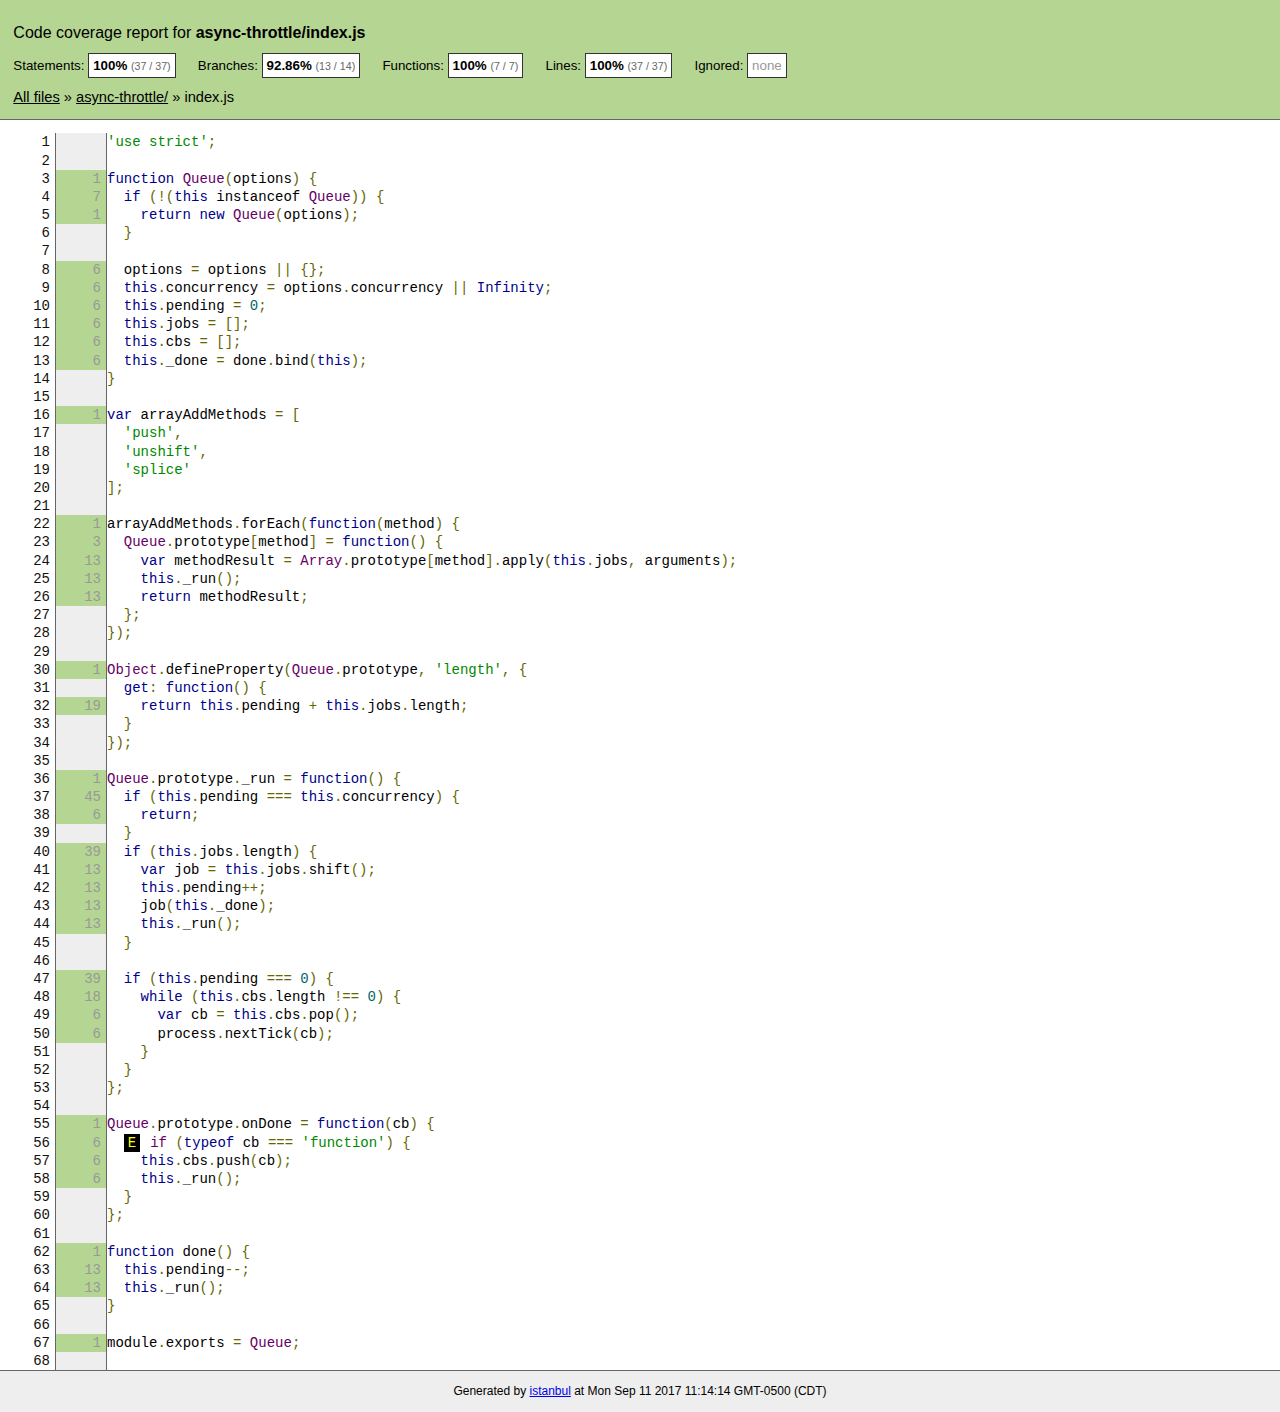
<file: node_modules/async-limiter/coverage/lcov-report/async-throttle/index.js.html>
<!doctype html>
<html lang="en">
<head>
    <title>Code coverage report for async-throttle/index.js</title>
    <meta charset="utf-8">
    <link rel="stylesheet" href="../prettify.css">
    <link rel="stylesheet" href="../base.css">
    <style type='text/css'>
        div.coverage-summary .sorter {
            background-image: url(../sort-arrow-sprite.png);
        }
    </style>
</head>
<body>
<div class="header high">
    <h1>Code coverage report for <span class="entity">async-throttle/index.js</span></h1>
    <h2>
        Statements: <span class="metric">100% <small>(37 / 37)</small></span> &nbsp;&nbsp;&nbsp;&nbsp;
        Branches: <span class="metric">92.86% <small>(13 / 14)</small></span> &nbsp;&nbsp;&nbsp;&nbsp;
        Functions: <span class="metric">100% <small>(7 / 7)</small></span> &nbsp;&nbsp;&nbsp;&nbsp;
        Lines: <span class="metric">100% <small>(37 / 37)</small></span> &nbsp;&nbsp;&nbsp;&nbsp;
        Ignored: <span class="metric"><span class="ignore-none">none</span></span> &nbsp;&nbsp;&nbsp;&nbsp;
    </h2>
    <div class="path"><a href="../index.html">All files</a> &#187; <a href="index.html">async-throttle/</a> &#187; index.js</div>
</div>
<div class="body">
<pre><table class="coverage">
<tr><td class="line-count">1
2
3
4
5
6
7
8
9
10
11
12
13
14
15
16
17
18
19
20
21
22
23
24
25
26
27
28
29
30
31
32
33
34
35
36
37
38
39
40
41
42
43
44
45
46
47
48
49
50
51
52
53
54
55
56
57
58
59
60
61
62
63
64
65
66
67
68</td><td class="line-coverage"><span class="cline-any cline-neutral">&nbsp;</span>
<span class="cline-any cline-neutral">&nbsp;</span>
<span class="cline-any cline-yes">1</span>
<span class="cline-any cline-yes">7</span>
<span class="cline-any cline-yes">1</span>
<span class="cline-any cline-neutral">&nbsp;</span>
<span class="cline-any cline-neutral">&nbsp;</span>
<span class="cline-any cline-yes">6</span>
<span class="cline-any cline-yes">6</span>
<span class="cline-any cline-yes">6</span>
<span class="cline-any cline-yes">6</span>
<span class="cline-any cline-yes">6</span>
<span class="cline-any cline-yes">6</span>
<span class="cline-any cline-neutral">&nbsp;</span>
<span class="cline-any cline-neutral">&nbsp;</span>
<span class="cline-any cline-yes">1</span>
<span class="cline-any cline-neutral">&nbsp;</span>
<span class="cline-any cline-neutral">&nbsp;</span>
<span class="cline-any cline-neutral">&nbsp;</span>
<span class="cline-any cline-neutral">&nbsp;</span>
<span class="cline-any cline-neutral">&nbsp;</span>
<span class="cline-any cline-yes">1</span>
<span class="cline-any cline-yes">3</span>
<span class="cline-any cline-yes">13</span>
<span class="cline-any cline-yes">13</span>
<span class="cline-any cline-yes">13</span>
<span class="cline-any cline-neutral">&nbsp;</span>
<span class="cline-any cline-neutral">&nbsp;</span>
<span class="cline-any cline-neutral">&nbsp;</span>
<span class="cline-any cline-yes">1</span>
<span class="cline-any cline-neutral">&nbsp;</span>
<span class="cline-any cline-yes">19</span>
<span class="cline-any cline-neutral">&nbsp;</span>
<span class="cline-any cline-neutral">&nbsp;</span>
<span class="cline-any cline-neutral">&nbsp;</span>
<span class="cline-any cline-yes">1</span>
<span class="cline-any cline-yes">45</span>
<span class="cline-any cline-yes">6</span>
<span class="cline-any cline-neutral">&nbsp;</span>
<span class="cline-any cline-yes">39</span>
<span class="cline-any cline-yes">13</span>
<span class="cline-any cline-yes">13</span>
<span class="cline-any cline-yes">13</span>
<span class="cline-any cline-yes">13</span>
<span class="cline-any cline-neutral">&nbsp;</span>
<span class="cline-any cline-neutral">&nbsp;</span>
<span class="cline-any cline-yes">39</span>
<span class="cline-any cline-yes">18</span>
<span class="cline-any cline-yes">6</span>
<span class="cline-any cline-yes">6</span>
<span class="cline-any cline-neutral">&nbsp;</span>
<span class="cline-any cline-neutral">&nbsp;</span>
<span class="cline-any cline-neutral">&nbsp;</span>
<span class="cline-any cline-neutral">&nbsp;</span>
<span class="cline-any cline-yes">1</span>
<span class="cline-any cline-yes">6</span>
<span class="cline-any cline-yes">6</span>
<span class="cline-any cline-yes">6</span>
<span class="cline-any cline-neutral">&nbsp;</span>
<span class="cline-any cline-neutral">&nbsp;</span>
<span class="cline-any cline-neutral">&nbsp;</span>
<span class="cline-any cline-yes">1</span>
<span class="cline-any cline-yes">13</span>
<span class="cline-any cline-yes">13</span>
<span class="cline-any cline-neutral">&nbsp;</span>
<span class="cline-any cline-neutral">&nbsp;</span>
<span class="cline-any cline-yes">1</span>
<span class="cline-any cline-neutral">&nbsp;</span></td><td class="text"><pre class="prettyprint lang-js">'use strict';
&nbsp;
function Queue(options) {
  if (!(this instanceof Queue)) {
    return new Queue(options);
  }
&nbsp;
  options = options || {};
  this.concurrency = options.concurrency || Infinity;
  this.pending = 0;
  this.jobs = [];
  this.cbs = [];
  this._done = done.bind(this);
}
&nbsp;
var arrayAddMethods = [
  'push',
  'unshift',
  'splice'
];
&nbsp;
arrayAddMethods.forEach(function(method) {
  Queue.prototype[method] = function() {
    var methodResult = Array.prototype[method].apply(this.jobs, arguments);
    this._run();
    return methodResult;
  };
});
&nbsp;
Object.defineProperty(Queue.prototype, 'length', {
  get: function() {
    return this.pending + this.jobs.length;
  }
});
&nbsp;
Queue.prototype._run = function() {
  if (this.pending === this.concurrency) {
    return;
  }
  if (this.jobs.length) {
    var job = this.jobs.shift();
    this.pending++;
    job(this._done);
    this._run();
  }
&nbsp;
  if (this.pending === 0) {
    while (this.cbs.length !== 0) {
      var cb = this.cbs.pop();
      process.nextTick(cb);
    }
  }
};
&nbsp;
Queue.prototype.onDone = function(cb) {
  <span class="missing-if-branch" title="else path not taken" >E</span>if (typeof cb === 'function') {
    this.cbs.push(cb);
    this._run();
  }
};
&nbsp;
function done() {
  this.pending--;
  this._run();
}
&nbsp;
module.exports = Queue;
&nbsp;</pre></td></tr>
</table></pre>

</div>
<div class="footer">
    <div class="meta">Generated by <a href="http://istanbul-js.org/" target="_blank">istanbul</a> at Mon Sep 11 2017 11:14:14 GMT-0500 (CDT)</div>
</div>
<script src="../prettify.js"></script>
<script>
window.onload = function () {
        if (typeof prettyPrint === 'function') {
            prettyPrint();
        }
};
</script>
<script src="../sorter.js"></script>
</body>
</html>
</file>
<file: index.css>
.button, .panel{
    background-color: #000000;
    color: white;
    padding: 15px 32px;
	margin: 10px auto;
	display: inline-block;
    font-size: 16px;
    border-radius: 5px;
}
.button.attack{
	margin: 10px 28px;
	padding: 50px 75px;
	width: 250px
}
#hidden_content {
	display: block;
}

.link {
	font-size: 18px;
	text-align: center;

}

.container {
	width: 100%;
	border: 1px solid black;
	overflow: auto;
	float: left;
}
.container.collumS {
	width: 18%;
}
.container.collumM {
	width: 64%;
}
.row:after {
    content: "";
    display: table;
    clear: both;
}


body {
  margin: 0;
}

.header {
    background-color: #f1f1f1;
    padding: 10px;
	border: 1px solid black;
	
}
.footer {
    background-color: #F1F1F1;
    text-align: center;
    padding: 10px;
}

.nav {
    float: right;
    max-width: 160px;
    margin: 0;
    padding: 1em;
}
.article {
    border-left: 1px solid gray;
    padding: 1em;
    overflow: hidden;
	text-align: center;
}
</file>
<file: align.css>
.goRight {
	float: right;
}

.goRightText {
	text-align: right;
}

.stayCenter {
	text-align: center;
}
</file>
<file: transactions/index.css>
.button, .panel{
    background-color: #000000;
    color: white;
    padding: 15px 32px;
    text-align: center;
    text-decoration: none;
    display: inline-block;
    font-size: 16px;
    border-radius: 5px;
}
.button.attack{
	margin-left: 125px;
	padding: 50px 75px;
	width: 200px
}
#hidden_content {
	display: block;
}

.link {
	font-size: 18px;
	text-align: center;

}

.container {
	width: 100%;
	border: 1px solid black;
	overflow: auto;
	float: left;
}
.container.collumS {
	width: 12%;
	padding: 5px;
}
.container.collumM {
	width: 76%;
	padding:5px
}
.row:after {
    content: "";
    display: table;
    clear: both;
}


body {
  margin: 0;
}

.header {
    background-color: #f1f1f1;
    padding: 10px;
	border: 1px solid black;
	
}
.footer {
    background-color: #F1F1F1;
    text-align: center;
    padding: 10px;
}

.nav {
    float: right;
    max-width: 160px;
    margin: 0;
    padding: 1em;
}
.article {
    border-left: 1px solid gray;
    padding: 1em;
    overflow: hidden;
	text-align: center;
}

.goRight {
	float: right;
}

.goRightText {
	text-align: right;
}

.stayCenter {
	text-align: center
}

#audio {
    display: none;
}

img {
	max-width: 100%;
	height: auto;
	width: auto\9;
}
</file>
<file: transactions/align.css>
.goRight {
	float: right;
}

.goRightText {
	text-align: right;
}

.stayCenter {
	text-align: center
}
</file>
<file: node_modules/async-limiter/coverage/lcov-report/prettify.css>
.pln{color:#000}@media screen{.str{color:#080}.kwd{color:#008}.com{color:#800}.typ{color:#606}.lit{color:#066}.pun,.opn,.clo{color:#660}.tag{color:#008}.atn{color:#606}.atv{color:#080}.dec,.var{color:#606}.fun{color:red}}@media print,projection{.str{color:#060}.kwd{color:#006;font-weight:bold}.com{color:#600;font-style:italic}.typ{color:#404;font-weight:bold}.lit{color:#044}.pun,.opn,.clo{color:#440}.tag{color:#006;font-weight:bold}.atn{color:#404}.atv{color:#060}}pre.prettyprint{padding:2px;border:1px solid #888}ol.linenums{margin-top:0;margin-bottom:0}li.L0,li.L1,li.L2,li.L3,li.L5,li.L6,li.L7,li.L8{list-style-type:none}li.L1,li.L3,li.L5,li.L7,li.L9{background:#eee}
</file>
<file: node_modules/async-limiter/coverage/lcov-report/base.css>
body, html {
    margin:0; padding: 0;
}
body {
    font-family: Helvetica Neue, Helvetica,Arial;
    font-size: 10pt;
}
div.header, div.footer {
    background: #eee;
    padding: 1em;
}
div.header {
    z-index: 100;
    position: fixed;
    top: 0;
    border-bottom: 1px solid #666;
    width: 100%;
}
div.footer {
    border-top: 1px solid #666;
}
div.body {
    margin-top: 10em;
}
div.meta {
    font-size: 90%;
    text-align: center;
}
h1, h2, h3 {
    font-weight: normal;
}
h1 {
    font-size: 12pt;
}
h2 {
    font-size: 10pt;
}
pre {
    font-family: Consolas, Menlo, Monaco, monospace;
    margin: 0;
    padding: 0;
    line-height: 1.3;
    font-size: 14px;
    -moz-tab-size: 2;
    -o-tab-size:  2;
    tab-size: 2;
}

div.path { font-size: 110%; }
div.path a:link, div.path a:visited { color: #000; }
table.coverage { border-collapse: collapse; margin:0; padding: 0 }

table.coverage td {
    margin: 0;
    padding: 0;
    color: #111;
    vertical-align: top;
}
table.coverage td.line-count {
    width: 50px;
    text-align: right;
    padding-right: 5px;
}
table.coverage td.line-coverage {
    color: #777 !important;
    text-align: right;
    border-left: 1px solid #666;
    border-right: 1px solid #666;
}

table.coverage td.text {
}

table.coverage td span.cline-any {
    display: inline-block;
    padding: 0 5px;
    width: 40px;
}
table.coverage td span.cline-neutral {
    background: #eee;
}
table.coverage td span.cline-yes {
    background: #b5d592;
    color: #999;
}
table.coverage td span.cline-no {
    background: #fc8c84;
}

.cstat-yes { color: #111; }
.cstat-no { background: #fc8c84; color: #111; }
.fstat-no { background: #ffc520; color: #111 !important; }
.cbranch-no { background:  yellow !important; color: #111; }

.cstat-skip { background: #ddd; color: #111; }
.fstat-skip { background: #ddd; color: #111 !important; }
.cbranch-skip { background: #ddd !important; color: #111; }

.missing-if-branch {
    display: inline-block;
    margin-right: 10px;
    position: relative;
    padding: 0 4px;
    background: black;
    color: yellow;
}

.skip-if-branch {
    display: none;
    margin-right: 10px;
    position: relative;
    padding: 0 4px;
    background: #ccc;
    color: white;
}

.missing-if-branch .typ, .skip-if-branch .typ {
    color: inherit !important;
}

.entity, .metric { font-weight: bold; }
.metric { display: inline-block; border: 1px solid #333; padding: 0.3em; background: white; }
.metric small { font-size: 80%; font-weight: normal; color: #666; }

div.coverage-summary table { border-collapse: collapse; margin: 3em; font-size: 110%; }
div.coverage-summary td, div.coverage-summary table  th { margin: 0; padding: 0.25em 1em; border-top: 1px solid #666; border-bottom: 1px solid #666; }
div.coverage-summary th { text-align: left; border: 1px solid #666; background: #eee; font-weight: normal; }
div.coverage-summary th.file { border-right: none !important; }
div.coverage-summary th.pic { border-left: none !important; text-align: right; }
div.coverage-summary th.pct { border-right: none !important; }
div.coverage-summary th.abs { border-left: none !important; text-align: right; }
div.coverage-summary td.pct { text-align: right; border-left: 1px solid #666; }
div.coverage-summary td.abs { text-align: right; font-size: 90%; color: #444; border-right: 1px solid #666; }
div.coverage-summary td.file { border-left: 1px solid #666; white-space: nowrap;  }
div.coverage-summary td.pic { min-width: 120px !important;  }
div.coverage-summary a:link { text-decoration: none; color: #000; }
div.coverage-summary a:visited { text-decoration: none; color: #777; }
div.coverage-summary a:hover { text-decoration: underline; }
div.coverage-summary tfoot td { border-top: 1px solid #666; }

div.coverage-summary .sorter {
    height: 10px;
    width: 7px;
    display: inline-block;
    margin-left: 0.5em;
    background: url(sort-arrow-sprite.png) no-repeat scroll 0 0 transparent;
}
div.coverage-summary .sorted .sorter {
    background-position: 0 -20px;
}
div.coverage-summary .sorted-desc .sorter {
    background-position: 0 -10px;
}

.high { background: #b5d592 !important; }
.medium { background: #ffe87c !important; }
.low { background: #fc8c84 !important; }

span.cover-fill, span.cover-empty {
    display:inline-block;
    border:1px solid #444;
    background: white;
    height: 12px;
}
span.cover-fill {
    background: #ccc;
    border-right: 1px solid #444;
}
span.cover-empty {
    background: white;
    border-left: none;
}
span.cover-full {
    border-right: none !important;
}
pre.prettyprint {
    border: none !important;
    padding: 0 !important;
    margin: 0 !important;
}
.com { color: #999 !important; }
.ignore-none { color: #999; font-weight: normal; }
</file>
